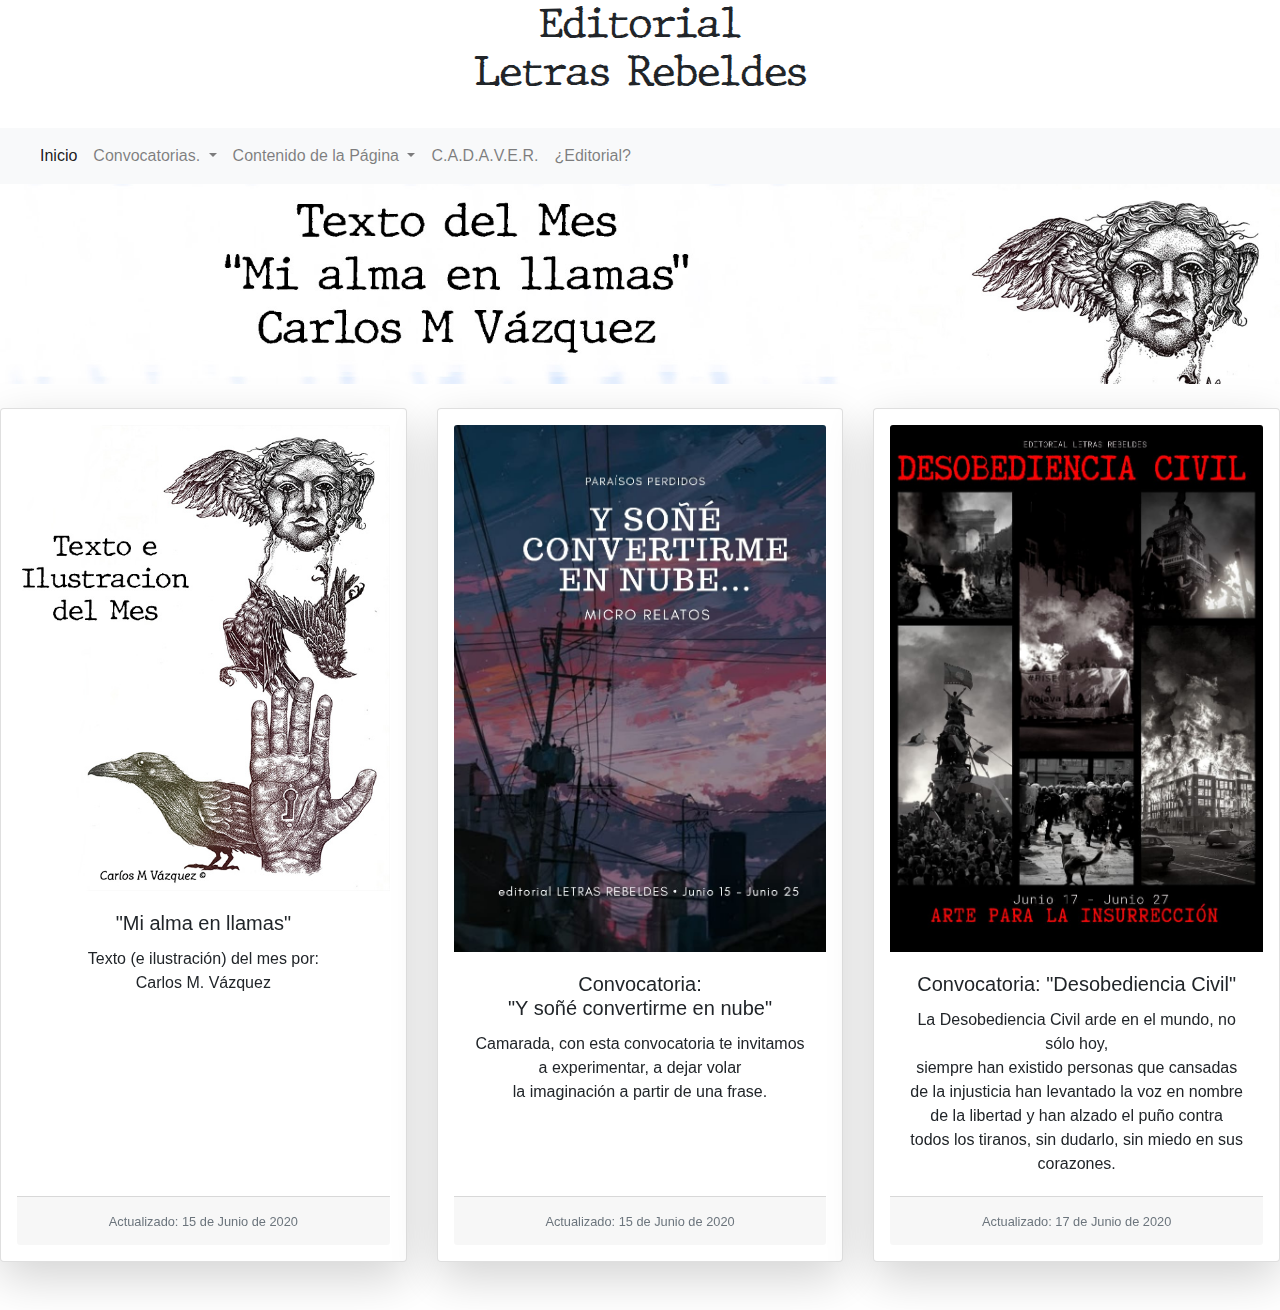
<file: index.html>
<!doctype html>
<html lang="en">
  <head>
    <style>
      @font-face
      {
        font-family: "Type1";
        src: url("Type1.otf");
      }
    </style>
    <link  rel="icon"   href="1.jfif" type="image/png" />
    <!-- Required meta tags -->
    <meta charset="utf-8">
    <meta name="viewport" content="width=device-width, initial-scale=1, shrink-to-fit=no">
    <!-- Bootstrap CSS -->  
    <link rel="stylesheet" type="text/css" href="css/bootstrap.css">
    <title>Editorial Letras Rebeldes</title>
    <script data-ad-client="ca-pub-4195653433941555" async src="https://pagead2.googlesyndication.com/pagead/js/adsbygoogle.js"></script>
  </head>
  <body>
    <H1 style="font-family: Type1; text-align: center;">Editorial<br>Letras Rebeldes</H1>
    <br>
<nav class="navbar navbar-expand-lg navbar-light bg-light">
  <a class="navbar-brand" href="#"></a>
  <button class="navbar-toggler" type="button" data-toggle="collapse" data-target="#navbarSupportedContent" aria-controls="navbarSupportedContent" aria-expanded="false" aria-label="Toggle navigation">
    <span class="navbar-toggler-icon"></span>
  </button>
  <div class="collapse navbar-collapse" id="navbarSupportedContent">
    <ul class="navbar-nav mr-auto">
      <li class="nav-item active">
        <a class="nav-link" href="index.html">Inicio<span class="sr-only">(current)</span></a>
      </li>
      <li class="nav-item dropdown">
        <a class="nav-link dropdown-toggle" href="#" id="navbarDropdown" role="button" data-toggle="dropdown" aria-haspopup="true" aria-expanded="false">
        Convocatorias.
        </a>
        <div class="dropdown-menu" aria-labelledby="navbarDropdown">
          <a class="dropdown-item" href="conv1.html">Convocatoria: "Y soñe convertirme en nube"</a>
          <a class="dropdown-item" href="conv2.html">Convocatoria: "Desobediencia civil"</a>
        </div>
      </li>
      <li class="nav-item dropdown">
        <a class="nav-link dropdown-toggle" href="#" id="navbarDropdown" role="button" data-toggle="dropdown" aria-haspopup="true" aria-expanded="false">
        Contenido de la Página
        </a>
        <div class="dropdown-menu" aria-labelledby="navbarDropdown">
          <a class="dropdown-item" href="poe.html">Poesía</a>
          <a class="dropdown-item" href="gal.html">Galería</a>
          <div class="dropdown-divider"></div>
          <a class="dropdown-item" href="tdls.html">Texto del Mes.</a>
        </div>
      </li>
      <li class="nav-item">
        <a class="nav-link" href="https://www.facebook.com/groups/1683309975283552" tabindex="-1" aria-disabled="true" target="_blank">C.A.D.A.V.E.R.</a>
      </li>
      <li class="nav-item">
        <a class="nav-link" href="edit.html">¿Editorial?</a>
      </li>
    </ul>
  </div>
 </nav> 
<div id="carouselExampleIndicators" class="carousel slide" data-ride="carousel">
  <ol class="carousel-indicators">
    <li data-target="#carouselExampleIndicators" data-slide-to="0" class="active"></li>
    <li data-target="#carouselExampleIndicators" data-slide-to="1"></li>
    <li data-target="#carouselExampleIndicators" data-slide-to="2"></li>
    <li data-target="#carouselExampleIndicators" data-slide-to="3"></li>
  </ol>
  <div class="carousel-inner">  
    <div class="carousel-item active">
      <a href="tdls.html"><img src="tdls.jpg" class="d-block w-100" alt="img/jpg"></a>
    </div>
    <div class="carousel-item">
      <a href="conv.html"><img src="convb.jpg" class="d-block w-100" alt="img/jpg"></a>
    </div>
    <div class="carousel-item">
      <a href="edit.html"><img src="col3.jpg" class="d-block w-100" alt="img/jpg"></a>
    </div>
    <div class="carousel-item">
      <a href="conv2.html"><img src="conB2.jpg" class="d-block w-100" alt="img/jpg"></a>
    </div>
  </div>
  <a class="carousel-control-prev" href="#carouselExampleIndicators" role="button" data-slide="prev">
    <span class="carousel-control-prev-icon" aria-hidden="true"></span>
    <span class="sr-only">Previous</span>
  </a>
  <a class="carousel-control-next" href="#carouselExampleIndicators" role="button" data-slide="next">
    <span class="carousel-control-next-icon" aria-hidden="true"></span>
    <span class="sr-only">Next</span>
  </a>
 </div>
<br>
<div class="card-deck" align=" center">
  <div class="card shadow-lg p-3 mb-5 bg-white rounded">
    <a href="tdls.html"><img src="c1.jpg" class="card-img-top" alt="img/jpg"></a>
    <div class="card-body">
      <h5 class="card-title">"Mi alma en llamas"</h5>
      <p class="card-text">Texto (e ilustración) del mes por: <br>Carlos M. Vázquez<br></p>
    </div>
    <div class="card-footer">
      <small class="text-muted">Actualizado: 15 de Junio de 2020</small>
    </div>
  </div>
  <div class="card shadow-lg p-3 mb-5 bg-white rounded">
    <a href="conv1.html"><img src="conv.jpeg" class="card-img-top img-fluid" alt="Responsive image"></a>
    <div class="card-body">
      <h5 class="card-title">Convocatoria:<br>"Y soñé convertirme en nube"</h5>
      <p class="card-text">Camarada, con esta convocatoria te invitamos a experimentar, a dejar volar <br>
la imaginación a partir de una frase.<br></p>
    </div>
    <div class="card-footer">
      <small class="text-muted">Actualizado: 15 de Junio de 2020</small>
    </div>
  </div>
  <div class="card shadow-lg p-3 mb-5 bg-white rounded">
    <a href="conv2.html">
    <img src="convb2.jpeg" class="card-img-top" alt="img/jpeg">
    </a>
    <div class="card-body">
      <h5 class="card-title">Convocatoria: "Desobediencia Civil"</h5>
      <p class="card-text">La Desobediencia Civil arde en el mundo, no sólo hoy, <br>
siempre han existido personas que cansadas de la injusticia han levantado la voz en nombre <br>
de la libertad y han alzado el puño contra todos los tiranos, sin dudarlo, sin miedo en sus corazones.<br>    </p>
    </div>
    <div class="card-footer">
      <small class="text-muted">Actualizado: 17 de Junio de 2020</small>
    </div>
  </div>
</div>
    <!-- Optional JavaScript -->
    <!-- jQuery first, then Popper.js, then Bootstrap JS -->
    <script src="https://code.jquery.com/jquery-3.5.1.slim.min.js" integrity="sha384-DfXdz2htPH0lsSSs5nCTpuj/zy4C+OGpamoFVy38MVBnE+IbbVYUew+OrCXaRkfj" crossorigin="anonymous"></script>
    <script src="https://cdn.jsdelivr.net/npm/popper.js@1.16.0/dist/umd/popper.min.js" integrity="sha384-Q6E9RHvbIyZFJoft+2mJbHaEWldlvI9IOYy5n3zV9zzTtmI3UksdQRVvoxMfooAo" crossorigin="anonymous"></script>
    <script src="js/bootstrap.js"></script>
  </body>
</html>
</file>
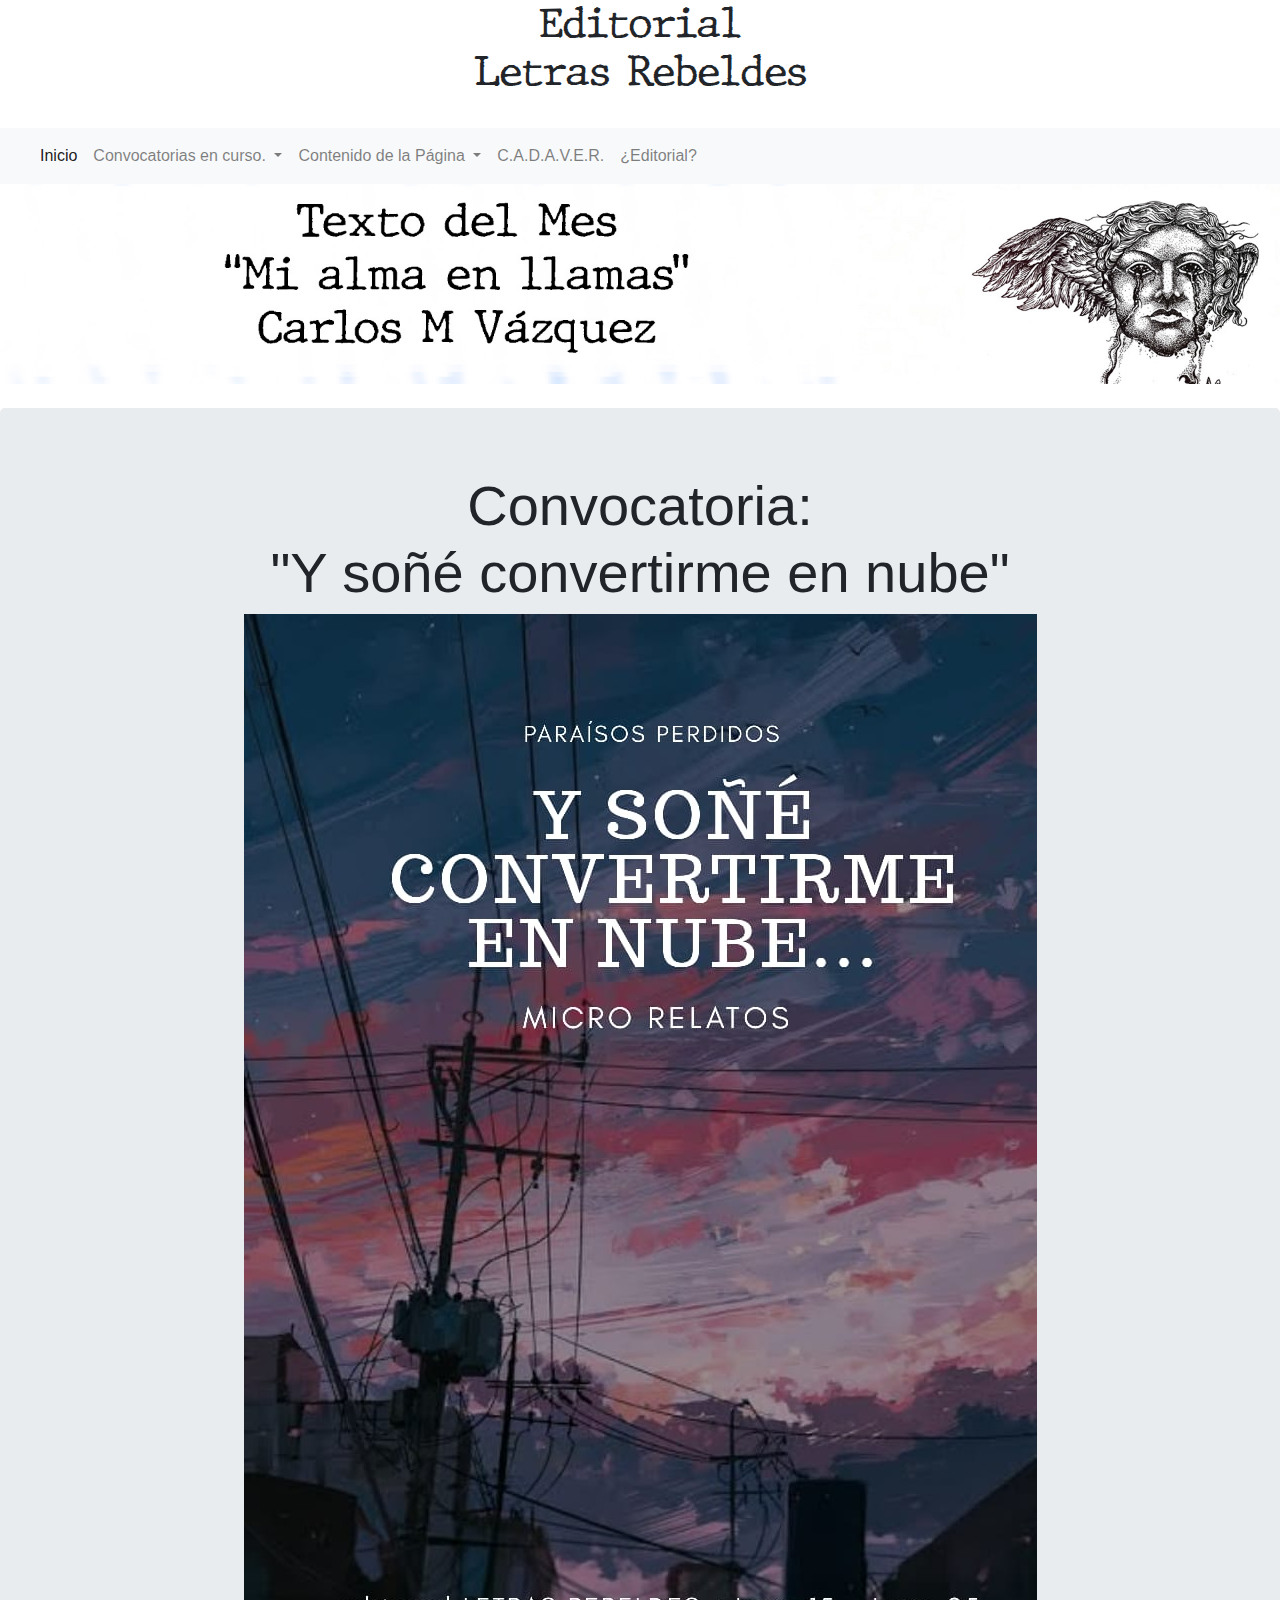
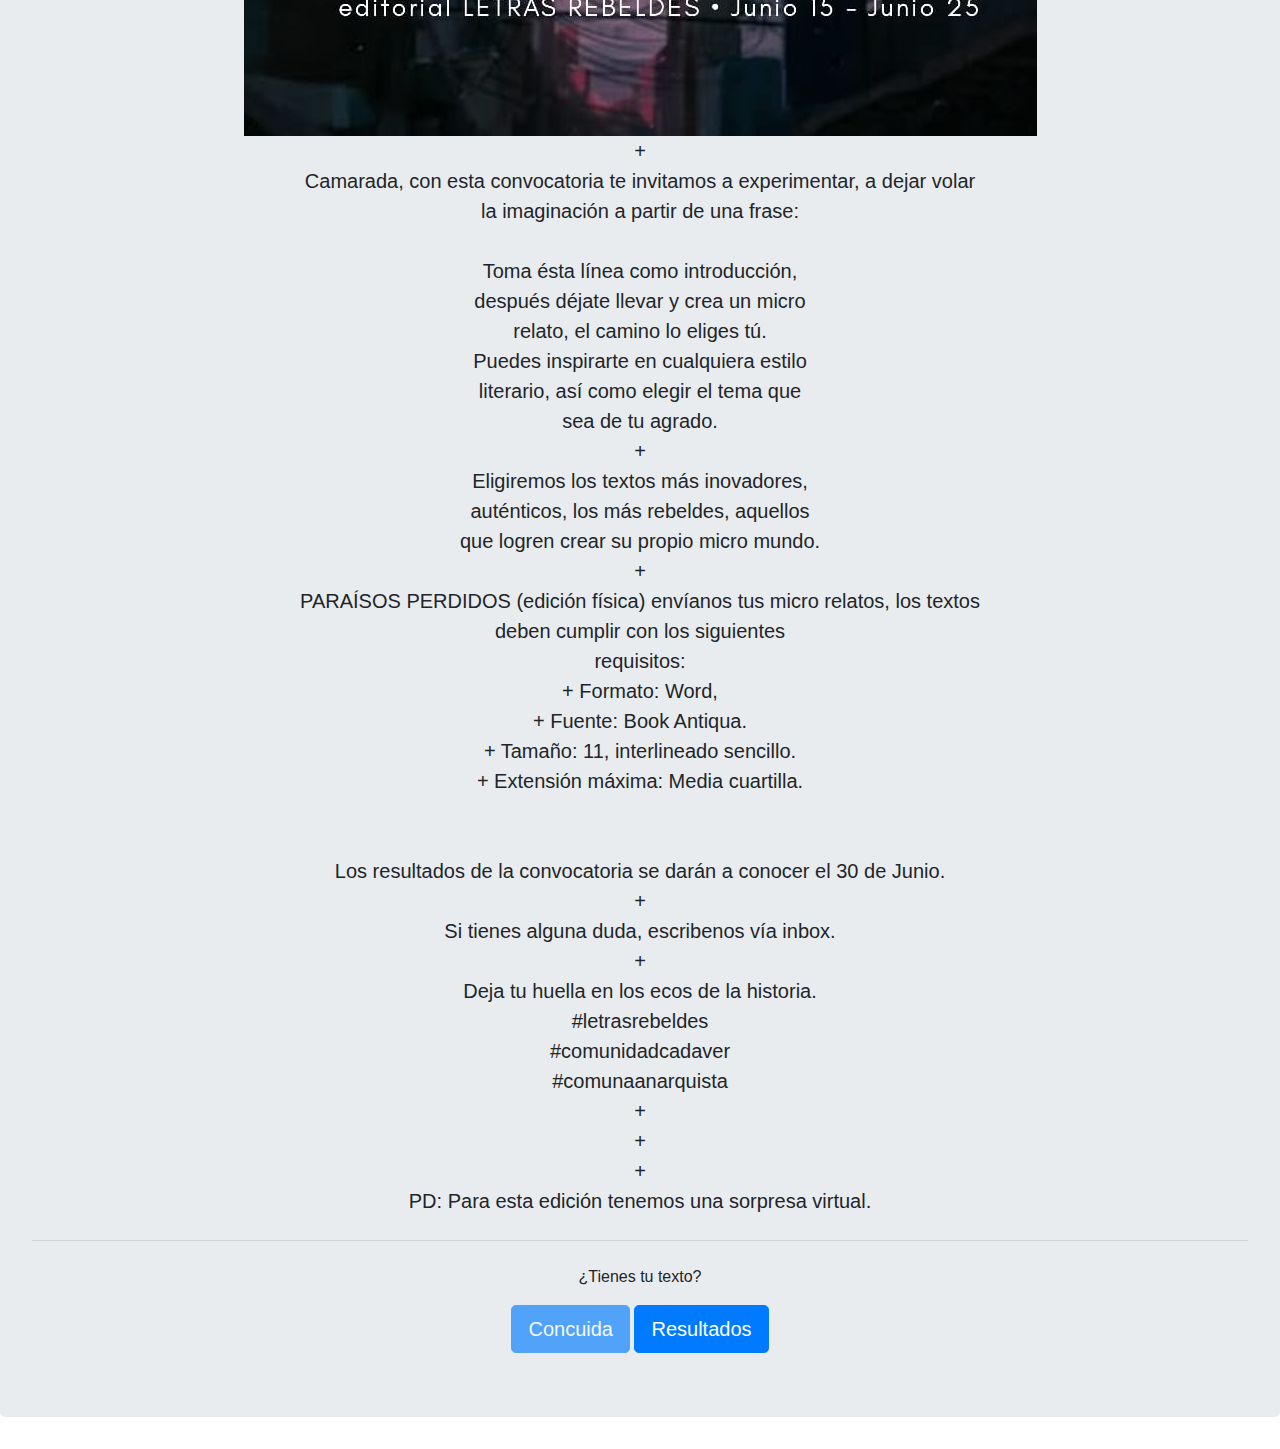
<file: conv1.html>
<!doctype html>
<html lang="en">
  <head>
    <style>
      @font-face
      {
        font-family: "Type1";
        src: url("Type1.otf");
      }
    </style>
    <link  rel="icon"   href="1.jfif" type="image/png" />
    <!-- Required meta tags -->
    <meta charset="utf-8">
    <meta name="viewport" content="width=device-width, initial-scale=1, shrink-to-fit=no">
    <!-- Bootstrap CSS -->
    <link rel="stylesheet" type="text/css" href="css/bootstrap.css">

    <title>Editorial Letras Rebeldes</title>
  </head>
  <body>
    <H1 style="font-family: Type1; text-align: center;">Editorial<br>Letras Rebeldes</H1>
    <br>
<nav class="navbar navbar-expand-lg navbar-light bg-light">
  <a class="navbar-brand" href="#"></a>
  <button class="navbar-toggler" type="button" data-toggle="collapse" data-target="#navbarSupportedContent" aria-controls="navbarSupportedContent" aria-expanded="false" aria-label="Toggle navigation">
    <span class="navbar-toggler-icon"></span>
  </button>
  <div class="collapse navbar-collapse" id="navbarSupportedContent">
    <ul class="navbar-nav mr-auto">
      <li class="nav-item active">
        <a class="nav-link" href="index.html  ">Inicio<span class="sr-only">(current)</span></a>
      </li>
      <li class="nav-item dropdown">
        <a class="nav-link dropdown-toggle" href="#" id="navbarDropdown" role="button" data-toggle="dropdown" aria-haspopup="true" aria-expanded="false">
        Convocatorias en curso.
        </a>
        <div class="dropdown-menu" aria-labelledby="navbarDropdown">
          <a class="dropdown-item" href="conv1.html">Convocatoria: "Y soñe convertirme en nube"</a>
          <a class="dropdown-item" href="conv2.html">Convocatoria: "Desobediencia civil"</a>
        </div>
      </li>
      <li class="nav-item dropdown">
        <a class="nav-link dropdown-toggle" href="#" id="navbarDropdown" role="button" data-toggle="dropdown" aria-haspopup="true" aria-expanded="false">
        Contenido de la Página
        </a>
        <div class="dropdown-menu" aria-labelledby="navbarDropdown">
          <a class="dropdown-item" href="poe.html">Poesía</a>
          <a class="dropdown-item" href="gal.html">Galería</a>
          <div class="dropdown-divider"></div>
          <a class="dropdown-item" href="tdls.html">Texto del Mes.</a>
        </div>
      </li>
      <li class="nav-item">
        <a class="nav-link" href="https://www.facebook.com/groups/1683309975283552" tabindex="-1" aria-disabled="true" target="_blank">C.A.D.A.V.E.R.</a>
      </li>
      <li class="nav-item">
        <a class="nav-link" href="edit.html">¿Editorial?</a>
      </li>
    </ul>
  </div>
 </nav> 

<div id="carouselExampleIndicators" class="carousel slide" data-ride="carousel">
  <ol class="carousel-indicators">
    <li data-target="#carouselExampleIndicators" data-slide-to="0" class="active"></li>
    <li data-target="#carouselExampleIndicators" data-slide-to="1"></li>
    <li data-target="#carouselExampleIndicators" data-slide-to="2"></li>
    <li data-target="#carouselExampleIndicators" data-slide-to="3"></li>
  </ol>
  <div class="carousel-inner">  
    <div class="carousel-item active">
      <a href="tdls.html"><img src="tdls.jpg" class="d-block w-100" alt="img/jpg"></a>
    </div>
    <div class="carousel-item">
      <a href="conv.html"><img src="convb.jpg" class="d-block w-100" alt="img/jpg"></a>
    </div>
    <div class="carousel-item">
      <a href="edit.html"><img src="col3.jpg" class="d-block w-100" alt="img/jpg"></a>
    </div>
    <div class="carousel-item">
      <a href="conv2.html"><img src="conB2.jpg" class="d-block w-100" alt="img/jpg"></a>
    </div>
  </div>
  <a class="carousel-control-prev" href="#carouselExampleIndicators" role="button" data-slide="prev">
    <span class="carousel-control-prev-icon" aria-hidden="true"></span>
    <span class="sr-only">Previous</span>
  </a>
  <a class="carousel-control-next" href="#carouselExampleIndicators" role="button" data-slide="next">
    <span class="carousel-control-next-icon" aria-hidden="true"></span>
    <span class="sr-only">Next</span>
  </a>
 </div>
<br>
<div class="jumbotron">
  <h1 class="display-4" align="center">Convocatoria:<br>"Y soñé convertirme en nube"</h1>
  <div align="center">
  <img src="conv.jpeg" class="img-fluid" alt="Responsive image">
</div>
  <p class="lead" align="center">
+<br>
Camarada, con esta convocatoria te invitamos a experimentar, a dejar volar <br>
la imaginación a partir de una frase:<br>

<br>

Toma ésta línea como introducción, <br>
después déjate llevar y crea un micro<br>
relato, el camino lo eliges tú.<br>
Puedes inspirarte en cualquiera estilo<br>
literario, así como elegir el tema que<br>
sea de tu agrado.<br>
+<br>
Eligiremos los textos más inovadores,<br>
auténticos, los más rebeldes, aquellos <br>
que logren crear su propio micro mundo.<br>
+<br>
PARAÍSOS PERDIDOS (edición física) envíanos tus micro relatos, los textos <br>
deben cumplir con los siguientes <br>
requisitos:<br>

+ Formato: Word, <br>
+ Fuente: Book Antiqua.<br>
+ Tamaño: 11, interlineado sencillo.<br>
+ Extensión máxima: Media cuartilla.<br>
<br>
<br>
Los resultados de la convocatoria se darán a conocer el 30 de Junio.<br>
+<br>
Si tienes alguna duda, escribenos vía inbox.<br>
+<br>
Deja tu huella en los ecos de la historia.<br>
#letrasrebeldes <br>
#comunidadcadaver<br>
#comunaanarquista<br>
+<br>
+<br>
+<br>
PD: Para esta edición tenemos una sorpresa virtual.</p>
  <hr class="my-4">
  <p align="center">¿Tienes tu texto?</p>
  <div align="center">
  <button type="button" class="btn btn-lg btn-primary" disabled>Concuida</button>
  <a href="https://www.facebook.com/permalink.php?story_fbid=993886227710680&id=623593248073315" target="_blank">
  <button type="button" class="btn btn-lg btn-primary">Resultados</button>
</a>
</div>
</div>
    <!-- Optional JavaScript -->
    <!-- jQuery first, then Popper.js, then Bootstrap JS -->
    <script src="https://code.jquery.com/jquery-3.5.1.slim.min.js" integrity="sha384-DfXdz2htPH0lsSSs5nCTpuj/zy4C+OGpamoFVy38MVBnE+IbbVYUew+OrCXaRkfj" crossorigin="anonymous"></script>
    <script src="https://cdn.jsdelivr.net/npm/popper.js@1.16.0/dist/umd/popper.min.js" integrity="sha384-Q6E9RHvbIyZFJoft+2mJbHaEWldlvI9IOYy5n3zV9zzTtmI3UksdQRVvoxMfooAo" crossorigin="anonymous"></script>
    <script src="js/bootstrap.js"></script>
  </body>
</html>
</file>
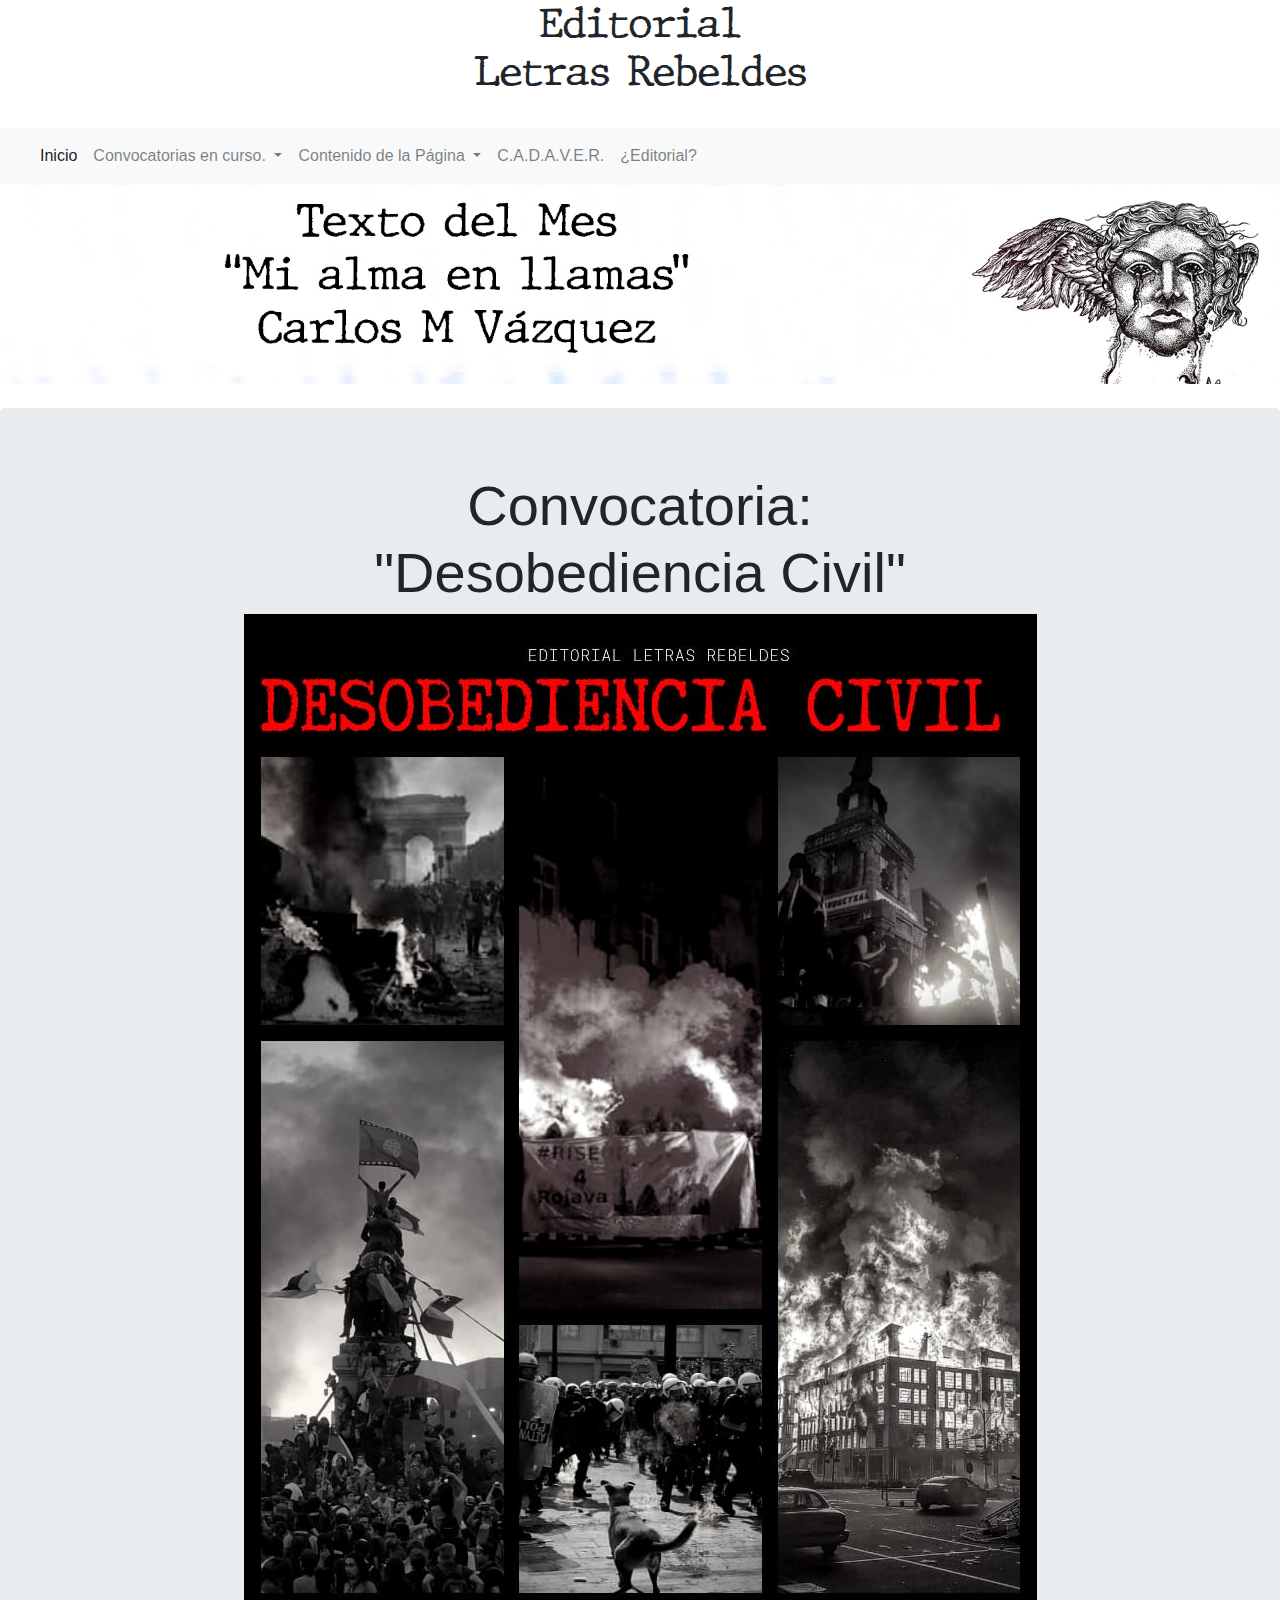
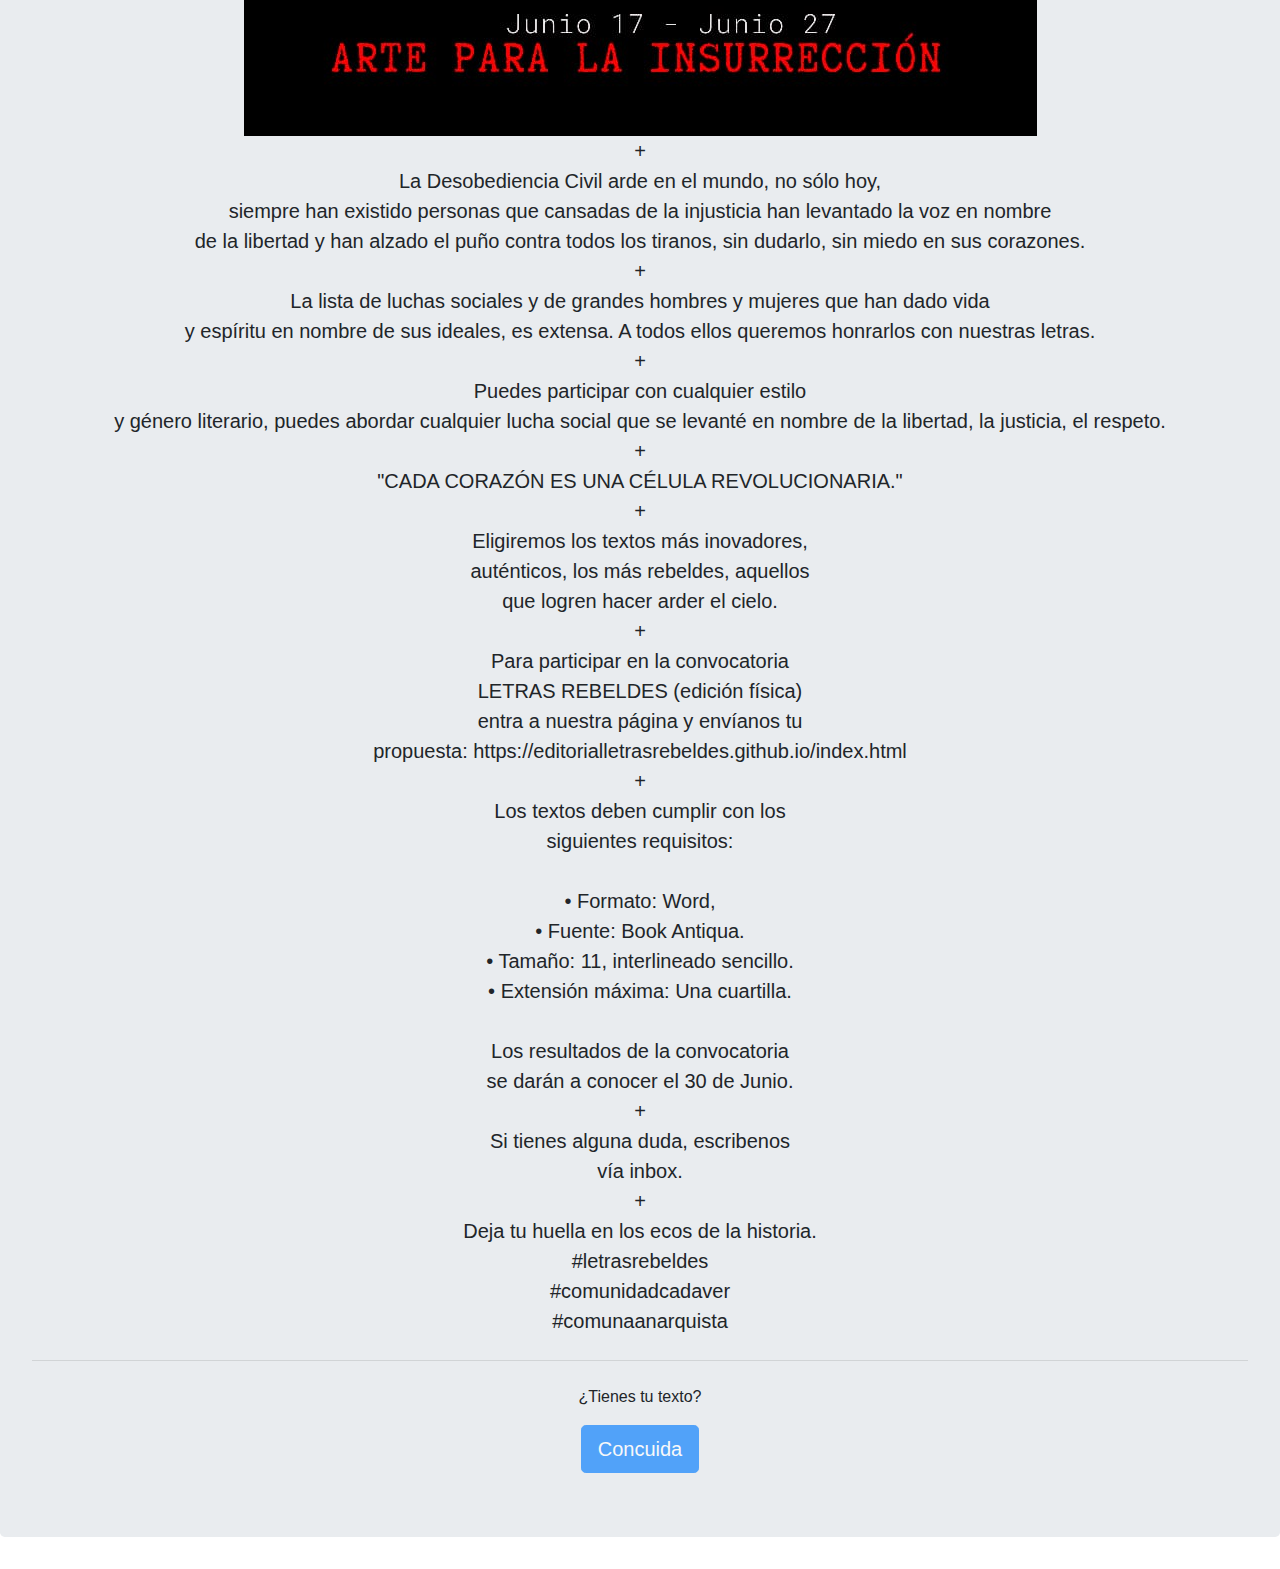
<file: conv2.html>
<!doctype html>
<html lang="en">
  <head>
    <style>
      @font-face
      {
        font-family: "Type1";
        src: url("Type1.otf");
      }
    </style>
    <link  rel="icon"   href="1.jfif" type="image/png" />
    <!-- Required meta tags -->
    <meta charset="utf-8">
    <meta name="viewport" content="width=device-width, initial-scale=1, shrink-to-fit=no">
    <!-- Bootstrap CSS -->
    <link rel="stylesheet" type="text/css" href="css/bootstrap.css">

    <title>Editorial Letras Rebeldes</title>
  </head>
  <body>
    <H1 style="font-family: Type1; text-align: center;">Editorial<br>Letras Rebeldes</H1>
    <br>
<nav class="navbar navbar-expand-lg navbar-light bg-light">
  <a class="navbar-brand" href="#"></a>
  <button class="navbar-toggler" type="button" data-toggle="collapse" data-target="#navbarSupportedContent" aria-controls="navbarSupportedContent" aria-expanded="false" aria-label="Toggle navigation">
    <span class="navbar-toggler-icon"></span>
  </button>
  <div class="collapse navbar-collapse" id="navbarSupportedContent">
    <ul class="navbar-nav mr-auto">
      <li class="nav-item active">
        <a class="nav-link" href="index.html  ">Inicio<span class="sr-only">(current)</span></a>
      </li>
      <li class="nav-item dropdown">
        <a class="nav-link dropdown-toggle" href="#" id="navbarDropdown" role="button" data-toggle="dropdown" aria-haspopup="true" aria-expanded="false">
        Convocatorias en curso.
        </a>
        <div class="dropdown-menu" aria-labelledby="navbarDropdown">
          <a class="dropdown-item" href="conv1.html">Convocatoria: "Y soñe convertirme en nube"</a>
          <a class="dropdown-item" href="conv2.html">Convocatoria: "Desobediencia civil"</a>
        </div>
      </li>
      <li class="nav-item dropdown">
        <a class="nav-link dropdown-toggle" href="#" id="navbarDropdown" role="button" data-toggle="dropdown" aria-haspopup="true" aria-expanded="false">
        Contenido de la Página
        </a>
        <div class="dropdown-menu" aria-labelledby="navbarDropdown">
          <a class="dropdown-item" href="poe.html">Poesía</a>
          <a class="dropdown-item" href="gal.html">Galería</a>
          <div class="dropdown-divider"></div>
          <a class="dropdown-item" href="tdls.html">Texto del Mes.</a>
        </div>
      </li>
      <li class="nav-item">
        <a class="nav-link" href="https://www.facebook.com/groups/1683309975283552" tabindex="-1" aria-disabled="true" target="_blank">C.A.D.A.V.E.R.</a>
      </li>
      <li class="nav-item">
        <a class="nav-link" href="edit.html">¿Editorial?</a>
      </li>
    </ul>
  </div>
 </nav> 

<div id="carouselExampleIndicators" class="carousel slide" data-ride="carousel">
  <ol class="carousel-indicators">
    <li data-target="#carouselExampleIndicators" data-slide-to="0" class="active"></li>
    <li data-target="#carouselExampleIndicators" data-slide-to="1"></li>
    <li data-target="#carouselExampleIndicators" data-slide-to="2"></li>
    <li data-target="#carouselExampleIndicators" data-slide-to="3"></li>
  </ol>
  <div class="carousel-inner">  
    <div class="carousel-item active">
      <a href="tdls.html"><img src="tdls.jpg" class="d-block w-100" alt="img/jpg"></a>
    </div>
    <div class="carousel-item">
      <a href="conv.html"><img src="convb.jpg" class="d-block w-100" alt="img/jpg"></a>
    </div>
    <div class="carousel-item">
      <a href="edit.html"><img src="col3.jpg" class="d-block w-100" alt="img/jpg"></a>
    </div>
    <div class="carousel-item">
      <a href="conv2.html"><img src="conB2.jpg" class="d-block w-100" alt="img/jpg"></a>
    </div>
  </div>
  <a class="carousel-control-prev" href="#carouselExampleIndicators" role="button" data-slide="prev">
    <span class="carousel-control-prev-icon" aria-hidden="true"></span>
    <span class="sr-only">Previous</span>
  </a>
  <a class="carousel-control-next" href="#carouselExampleIndicators" role="button" data-slide="next">
    <span class="carousel-control-next-icon" aria-hidden="true"></span>
    <span class="sr-only">Next</span>
  </a>
 </div>
<br>
<div class="jumbotron">
  <h1 class="display-4" align="center">Convocatoria:<br>"Desobediencia Civil"</h1>
  <div align="center">
  <img src="convb2.jpeg" class="img-fluid" alt="Responsive image">
</div>
  <p class="lead" align="center">
+<br>
La Desobediencia Civil arde en el mundo, no sólo hoy, <br>
siempre han existido personas que cansadas de la injusticia han levantado la voz en nombre <br>
de la libertad y han alzado el puño contra todos los tiranos, sin dudarlo, sin miedo en sus corazones.<br>
+<br>
La lista de luchas sociales y de grandes hombres y mujeres que han dado vida <br>
y espíritu en nombre de sus ideales, es extensa. A todos ellos queremos honrarlos con nuestras letras.<br>
+<br>
Puedes participar con cualquier estilo <br>
y género literario, puedes abordar cualquier lucha social que se levanté en nombre de la libertad, la justicia, el respeto.<br>
+<br>
"CADA CORAZÓN ES UNA CÉLULA REVOLUCIONARIA."<br>
+<br>
Eligiremos los textos más inovadores,<br>
auténticos, los más rebeldes, aquellos <br>
que logren hacer arder el cielo.<br>
+<br>
Para participar en la convocatoria <br>
LETRAS REBELDES (edición física) <br>
entra a nuestra página y envíanos tu <br>
propuesta: https://editorialletrasrebeldes.github.io/index.html<br>
+<br>
Los textos deben cumplir con los <br>
siguientes requisitos:<br>
<br>
• Formato: Word, <br>
• Fuente: Book Antiqua.<br>
• Tamaño: 11, interlineado sencillo.<br>
• Extensión máxima: Una cuartilla.<br>
<br>
Los resultados de la convocatoria <br>
se darán a conocer el 30 de Junio.<br>
+<br>
Si tienes alguna duda, escribenos <br>
vía inbox.<br>
+<br>
Deja tu huella en los ecos de la historia.<br>
#letrasrebeldes <br>
#comunidadcadaver<br>
#comunaanarquista<br>
</p>
  <hr class="my-4">
  <p align="center">¿Tienes tu texto?</p>
  <div align="center">
  <button type="button" class="btn btn-lg btn-primary" disabled>Concuida</button>
</div>
</div>
    <!-- Optional JavaScript -->
    <!-- jQuery first, then Popper.js, then Bootstrap JS -->
    <script src="https://code.jquery.com/jquery-3.5.1.slim.min.js" integrity="sha384-DfXdz2htPH0lsSSs5nCTpuj/zy4C+OGpamoFVy38MVBnE+IbbVYUew+OrCXaRkfj" crossorigin="anonymous"></script>
    <script src="https://cdn.jsdelivr.net/npm/popper.js@1.16.0/dist/umd/popper.min.js" integrity="sha384-Q6E9RHvbIyZFJoft+2mJbHaEWldlvI9IOYy5n3zV9zzTtmI3UksdQRVvoxMfooAo" crossorigin="anonymous"></script>
    <script src="js/bootstrap.js"></script>
  </body>
</html>
</file>
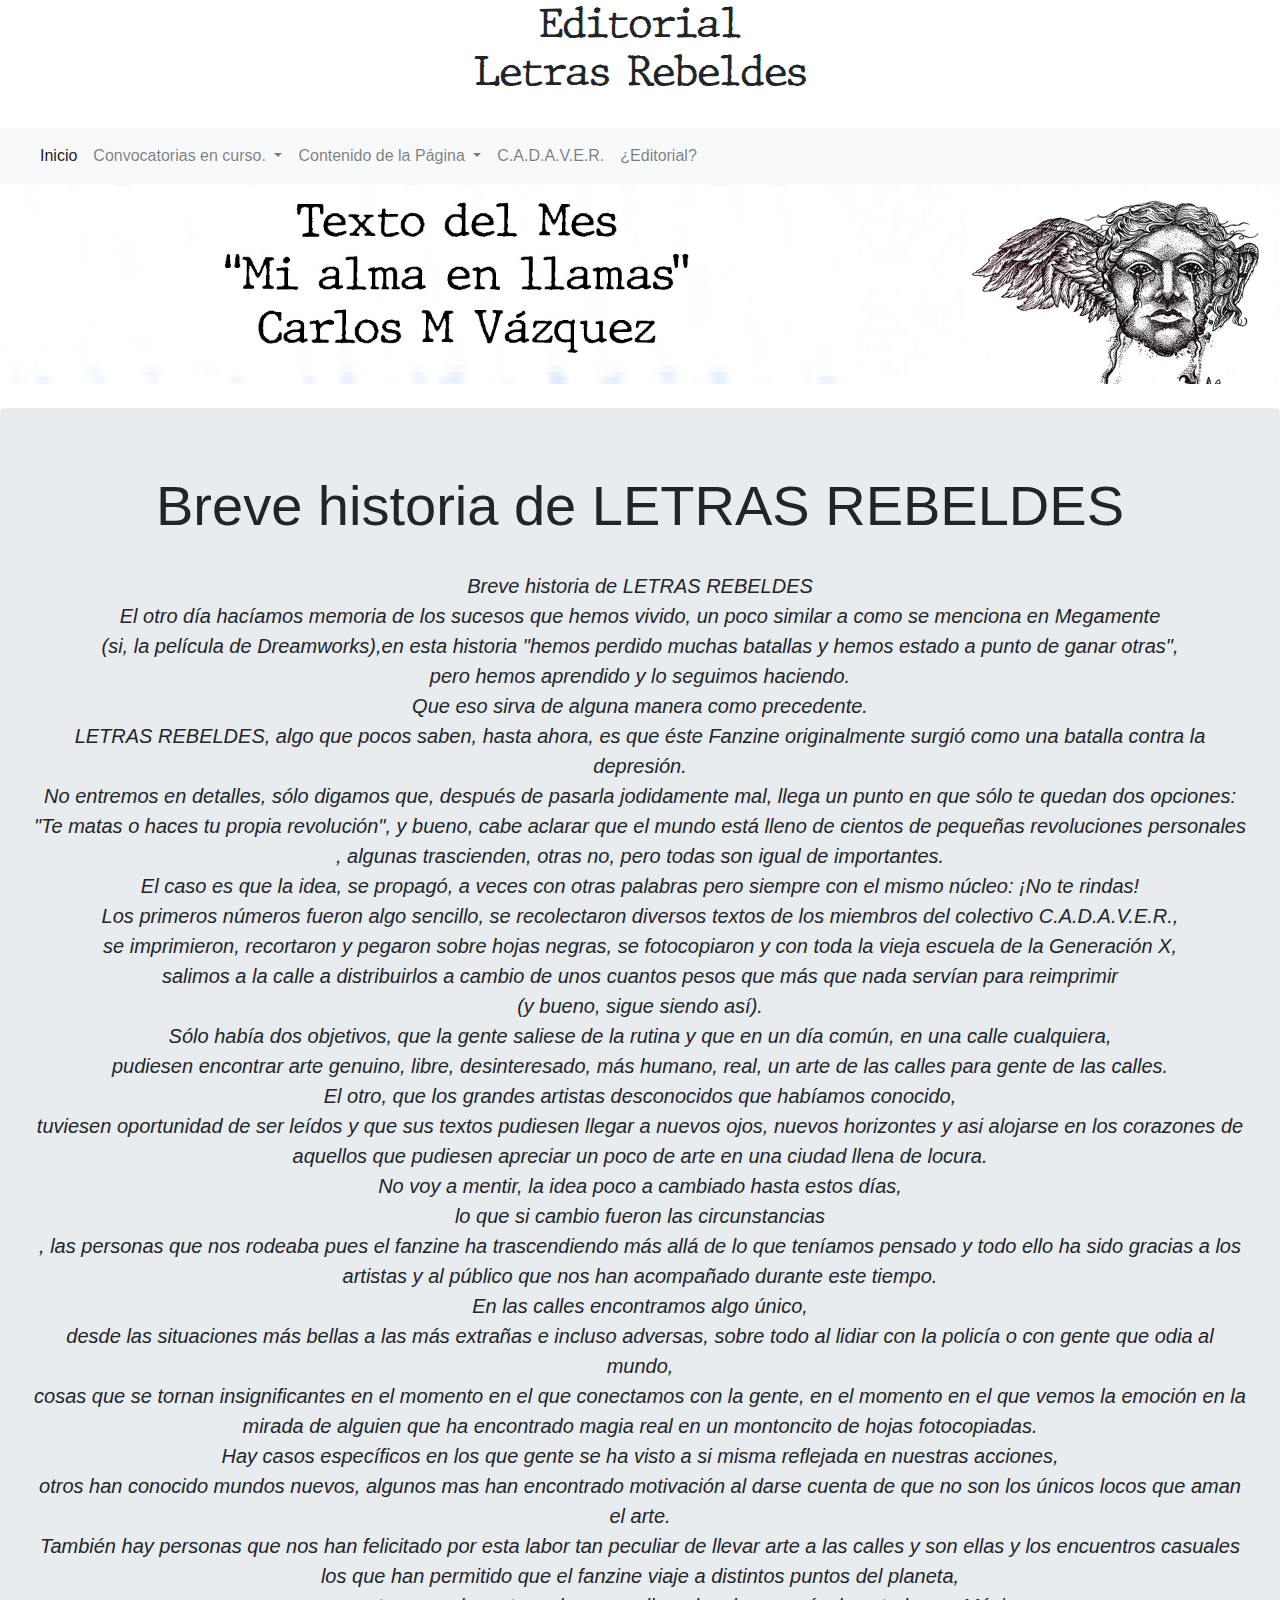
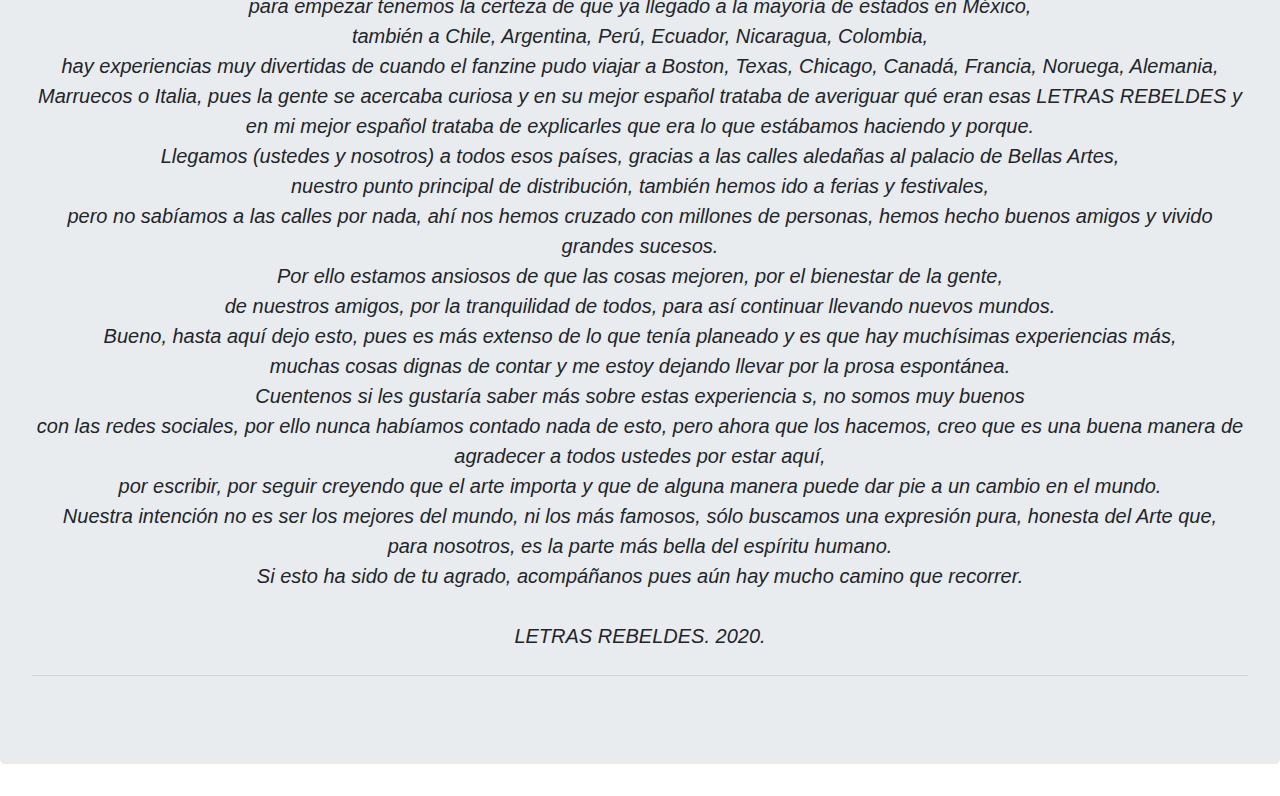
<file: edit.html>
<!doctype html>
<html lang="en">
  <head>
    <style>
      @font-face
      {
        font-family: "Type1";
        src: url("Type1.otf");
      }
    </style>
    <link  rel="icon"   href="1.jfif" type="image/png" />
    <!-- Required meta tags -->
    <meta charset="utf-8">
    <meta name="viewport" content="width=device-width, initial-scale=1, shrink-to-fit=no">
    <!-- Bootstrap CSS -->
    <link rel="stylesheet" type="text/css" href="css/bootstrap.css">

    <title>Editorial Letras Rebeldes</title>
  </head>
  <body>
    <H1 style="font-family: Type1; text-align: center;">Editorial<br>Letras Rebeldes</H1>
    <br>
<nav class="navbar navbar-expand-lg navbar-light bg-light">
  <a class="navbar-brand" href="#"></a>
  <button class="navbar-toggler" type="button" data-toggle="collapse" data-target="#navbarSupportedContent" aria-controls="navbarSupportedContent" aria-expanded="false" aria-label="Toggle navigation">
    <span class="navbar-toggler-icon"></span>
  </button>
  <div class="collapse navbar-collapse" id="navbarSupportedContent">
    <ul class="navbar-nav mr-auto">
      <li class="nav-item active">
        <a class="nav-link" href="index.html  ">Inicio<span class="sr-only">(current)</span></a>
      </li>
      <li class="nav-item dropdown">
        <a class="nav-link dropdown-toggle" href="#" id="navbarDropdown" role="button" data-toggle="dropdown" aria-haspopup="true" aria-expanded="false">
        Convocatorias en curso.
        </a>
        <div class="dropdown-menu" aria-labelledby="navbarDropdown">
          <a class="dropdown-item" href="conv1.html">Convocatoria: "Y soñe convertirme en nube"</a>
          <a class="dropdown-item" href="conv2.html">Convocatoria: "Desobediencia civil"</a>
        </div>
      </li>
      <li class="nav-item dropdown">
        <a class="nav-link dropdown-toggle" href="#" id="navbarDropdown" role="button" data-toggle="dropdown" aria-haspopup="true" aria-expanded="false">
        Contenido de la Página
        </a>
        <div class="dropdown-menu" aria-labelledby="navbarDropdown">
          <a class="dropdown-item" href="poe.html">Poesía</a>
          <a class="dropdown-item" href="gal.html">Galería</a>
          <div class="dropdown-divider"></div>
          <a class="dropdown-item" href="tdls.html">Texto del Mes.</a>
        </div>
      </li>
      <li class="nav-item">
        <a class="nav-link" href="https://www.facebook.com/groups/1683309975283552" tabindex="-1" aria-disabled="true" target="_blank">C.A.D.A.V.E.R.</a>
      </li>
      <li class="nav-item">
        <a class="nav-link" href="edit.html">¿Editorial?</a>
      </li>
    </ul>
  </div>
 </nav> 

<div id="carouselExampleIndicators" class="carousel slide" data-ride="carousel">
  <ol class="carousel-indicators">
    <li data-target="#carouselExampleIndicators" data-slide-to="0" class="active"></li>
    <li data-target="#carouselExampleIndicators" data-slide-to="1"></li>
    <li data-target="#carouselExampleIndicators" data-slide-to="2"></li>
    <li data-target="#carouselExampleIndicators" data-slide-to="3"></li>
  </ol>
  <div class="carousel-inner">  
    <div class="carousel-item active">
      <a href="tdls.html"><img src="tdls.jpg" class="d-block w-100" alt="img/jpg"></a>
    </div>
    <div class="carousel-item">
      <a href="conv.html"><img src="convb.jpg" class="d-block w-100" alt="img/jpg"></a>
    </div>
    <div class="carousel-item">
      <a href="edit.html"><img src="col3.jpg" class="d-block w-100" alt="img/jpg"></a>
    </div>
    <div class="carousel-item">
      <a href="conv2.html"><img src="conB2.jpg" class="d-block w-100" alt="img/jpg"></a>
    </div>
  </div>
  <a class="carousel-control-prev" href="#carouselExampleIndicators" role="button" data-slide="prev">
    <span class="carousel-control-prev-icon" aria-hidden="true"></span>
    <span class="sr-only">Previous</span>
  </a>
  <a class="carousel-control-next" href="#carouselExampleIndicators" role="button" data-slide="next">
    <span class="carousel-control-next-icon" aria-hidden="true"></span>
    <span class="sr-only">Next</span>
  </a>
 </div>
<br>
<div class="jumbotron">
  <h1 class="display-4" align="center">Breve historia de LETRAS REBELDES</h1><br>
 
  <p class="lead" align="center"><b><em>Breve historia de LETRAS REBELDES<br>
El otro día hacíamos memoria de los sucesos que hemos vivido, un poco similar a como se menciona en Megamente <br>(si, la película de Dreamworks),en esta historia "hemos perdido muchas batallas y hemos estado a punto de ganar otras",<br> pero hemos aprendido y lo seguimos haciendo.<br>Que eso sirva de alguna manera como precedente.<br>
LETRAS REBELDES, algo que pocos saben, hasta ahora, es que éste Fanzine originalmente surgió como una batalla contra la depresión.<br> No entremos en detalles, sólo digamos que, después de pasarla jodidamente mal, llega un punto en que sólo te quedan dos opciones: <br>
"Te matas o haces tu propia revolución", y bueno, cabe aclarar que el mundo está lleno de cientos de pequeñas revoluciones personales<br>, algunas trascienden, otras no, pero todas son igual de importantes.<br> El caso es que la idea, se propagó, a veces con otras palabras pero siempre con el mismo núcleo: ¡No te rindas!<br>
Los primeros números fueron algo sencillo, se recolectaron diversos textos de los miembros del colectivo C.A.D.A.V.E.R.,<br> se imprimieron, recortaron y pegaron sobre hojas negras, se fotocopiaron y con toda la vieja escuela de la Generación X,<br> salimos a la calle a distribuirlos a cambio de unos cuantos pesos que más que nada servían para reimprimir<br> (y bueno, sigue siendo así).<br>
Sólo había dos objetivos, que la gente saliese de la rutina y que en un día común, en una calle cualquiera,<br> pudiesen encontrar arte genuino, libre, desinteresado, más humano, real, un arte de las calles para gente de las calles.<br>
El otro, que los grandes artistas desconocidos que habíamos conocido,<br> tuviesen oportunidad de ser leídos y que sus textos pudiesen llegar a nuevos ojos, nuevos horizontes y asi alojarse en los corazones de aquellos que pudiesen apreciar un poco de arte en una ciudad llena de locura.<br>
No voy a mentir, la idea poco a cambiado hasta estos días,<br> lo que si cambio fueron las circunstancias<br>, las personas que nos rodeaba pues el fanzine ha trascendiendo más allá de lo que teníamos pensado y todo ello ha sido gracias a los artistas y al público que nos han acompañado durante este tiempo.<br>
En las calles encontramos algo único,<br> desde las situaciones más bellas a las más extrañas e incluso adversas, sobre todo al lidiar con la policía o con gente que odia al mundo,<br> cosas que se tornan insignificantes en el momento en el que conectamos con la gente, en el momento en el que vemos la emoción en la mirada de alguien que ha encontrado magia real en un montoncito de hojas fotocopiadas.<br> Hay casos específicos en los que gente se ha visto a si misma reflejada en nuestras acciones,<br> otros han conocido mundos nuevos, algunos mas han encontrado motivación al darse cuenta de que no son los únicos locos que aman el arte.<br>
También hay personas que nos han felicitado por esta labor tan peculiar de llevar arte a las calles y son ellas y los encuentros casuales<br> los que han permitido que el fanzine viaje a distintos puntos del planeta,<br> para empezar tenemos la certeza de que ya llegado a la mayoría de estados en México,<br> también a Chile, Argentina, Perú, Ecuador, Nicaragua, Colombia,<br> hay experiencias muy divertidas de cuando el fanzine pudo viajar a Boston, Texas, Chicago, Canadá, Francia, Noruega, Alemania, Marruecos o Italia, pues la gente se acercaba curiosa y en su mejor español trataba de averiguar qué eran esas LETRAS REBELDES y en mi mejor español trataba de explicarles que era lo que estábamos haciendo y porque.<br>
Llegamos (ustedes y nosotros) a todos esos países, gracias a las calles aledañas al palacio de Bellas Artes,<br> nuestro punto principal de distribución, también hemos ido a ferias y festivales,<br> pero no sabíamos a las calles por nada, ahí nos hemos cruzado con millones de personas, hemos hecho buenos amigos y vivido grandes sucesos.<br>
Por ello estamos ansiosos de que las cosas mejoren, por el bienestar de la gente,<br> de nuestros amigos, por la tranquilidad de todos, para así continuar llevando nuevos mundos.<br>
Bueno, hasta aquí dejo esto, pues es más extenso de lo que tenía planeado y es que hay muchísimas experiencias más,<br> muchas cosas dignas de contar y me estoy dejando llevar por la prosa espontánea.<br>
Cuentenos si les gustaría saber más sobre estas experiencia s, no somos muy buenos <br>
con las redes sociales, por ello nunca habíamos contado nada de esto, pero ahora que los hacemos, creo que es una buena manera de agradecer a todos ustedes por estar aquí,<br> por escribir, por seguir creyendo que el arte importa y que de alguna manera puede dar pie a un cambio en el mundo.<br>
Nuestra intención no es ser los mejores del mundo, ni los más famosos, sólo buscamos una expresión pura, honesta del Arte que, <br>
para nosotros, es la parte más bella del espíritu humano.<br>
Si esto ha sido de tu agrado, acompáñanos pues aún hay mucho camino que recorrer.<br><br>
LETRAS REBELDES. 2020.</p></em></b>
  <hr class="my-4">
  
    <!-- Optional JavaScript -->
    <!-- jQuery first, then Popper.js, then Bootstrap JS -->
    <script src="https://code.jquery.com/jquery-3.5.1.slim.min.js" integrity="sha384-DfXdz2htPH0lsSSs5nCTpuj/zy4C+OGpamoFVy38MVBnE+IbbVYUew+OrCXaRkfj" crossorigin="anonymous"></script>
    <script src="https://cdn.jsdelivr.net/npm/popper.js@1.16.0/dist/umd/popper.min.js" integrity="sha384-Q6E9RHvbIyZFJoft+2mJbHaEWldlvI9IOYy5n3zV9zzTtmI3UksdQRVvoxMfooAo" crossorigin="anonymous"></script>
    <script src="js/bootstrap.js"></script>
  </body>
</html>
</file>
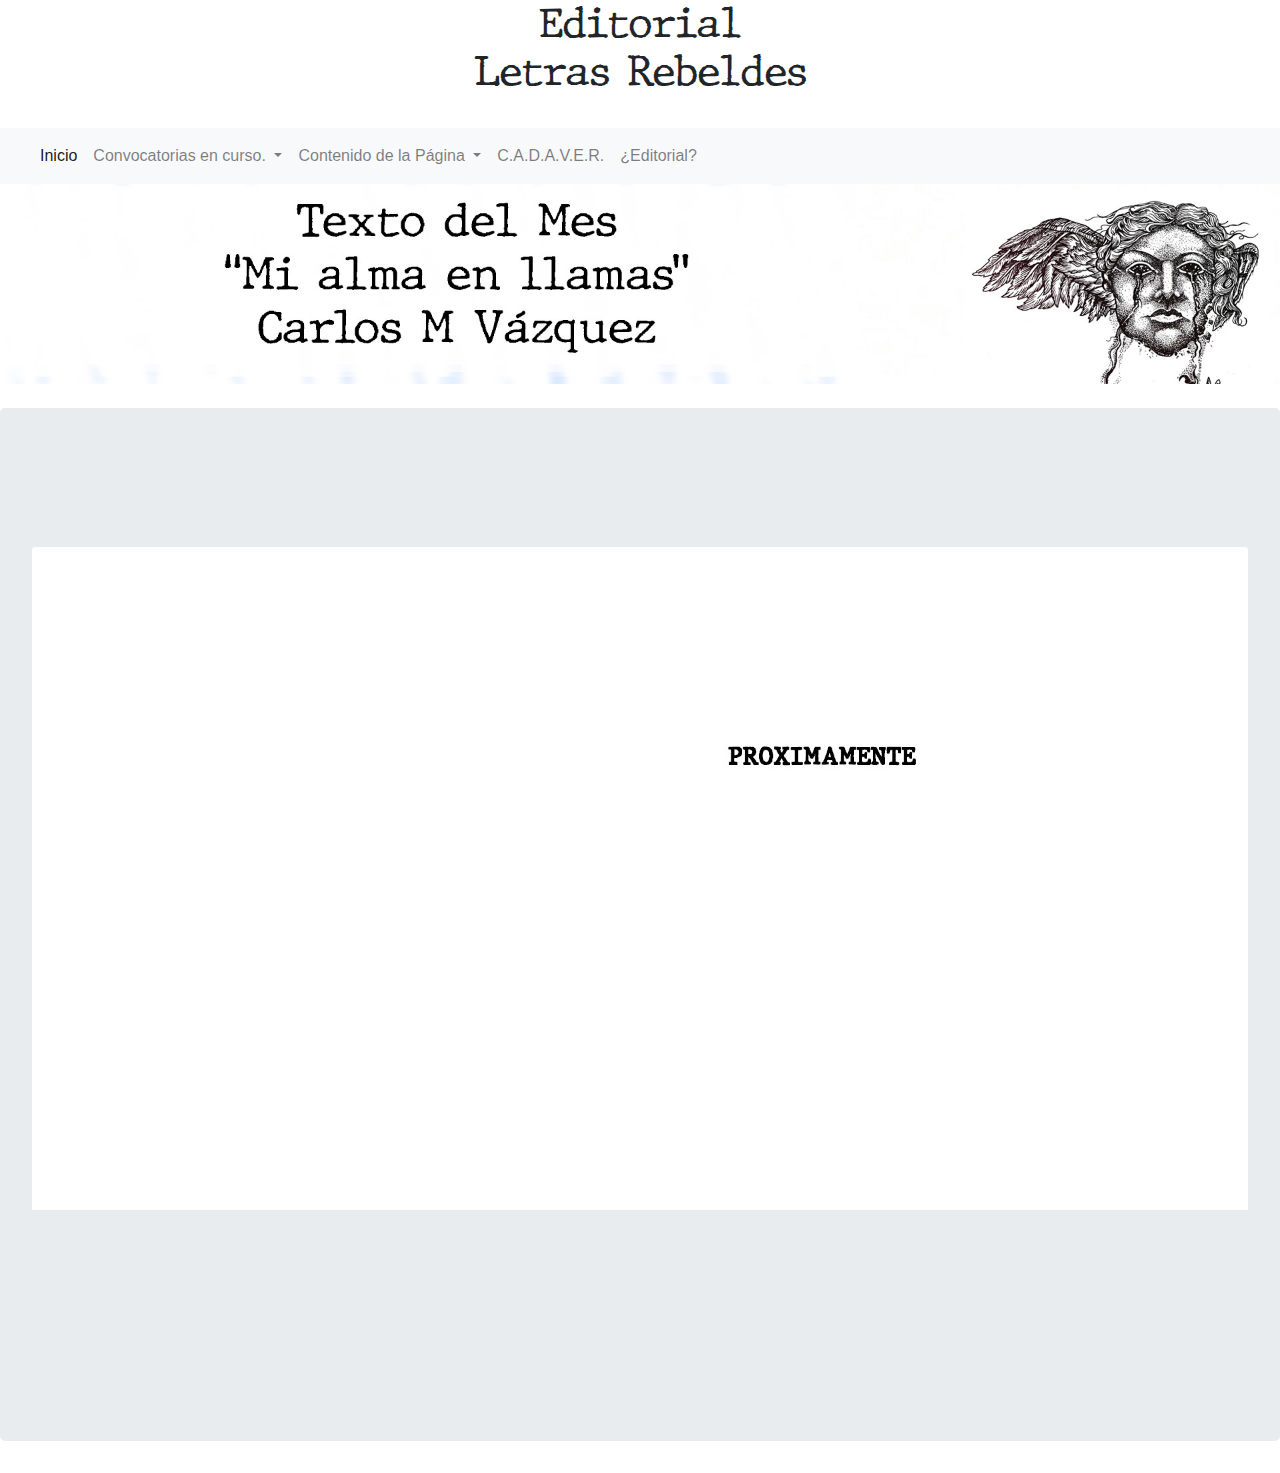
<file: gal.html>
<!doctype html>
<html lang="en">
  <head>
    <style>
      @font-face
      {
        font-family: "Type1";
        src: url("Type1.otf");
      }
    </style>
    <link  rel="icon"   href="1.jfif" type="image/png" />
    <!-- Required meta tags -->
    <meta charset="utf-8">
    <meta name="viewport" content="width=device-width, initial-scale=1, shrink-to-fit=no">
    <!-- Bootstrap CSS -->
    <link rel="stylesheet" type="text/css" href="css/bootstrap.css">

    <title>Editorial Letras Rebeldes</title>
  </head>
  <body>
    <H1 style="font-family: Type1; text-align: center;">Editorial<br>Letras Rebeldes</H1>
    <br>
<nav class="navbar navbar-expand-lg navbar-light bg-light">
  <a class="navbar-brand" href="#"></a>
  <button class="navbar-toggler" type="button" data-toggle="collapse" data-target="#navbarSupportedContent" aria-controls="navbarSupportedContent" aria-expanded="false" aria-label="Toggle navigation">
    <span class="navbar-toggler-icon"></span>
  </button>
  <div class="collapse navbar-collapse" id="navbarSupportedContent">
    <ul class="navbar-nav mr-auto">
      <li class="nav-item active">
        <a class="nav-link" href="index.html  ">Inicio<span class="sr-only">(current)</span></a>
      </li>
     <li class="nav-item dropdown">
        <a class="nav-link dropdown-toggle" href="#" id="navbarDropdown" role="button" data-toggle="dropdown" aria-haspopup="true" aria-expanded="false">
        Convocatorias en curso.
        </a>
        <div class="dropdown-menu" aria-labelledby="navbarDropdown">
          <a class="dropdown-item" href="conv1.html">Convocatoria: "Y soñe convertirme en nube"</a>
          <a class="dropdown-item" href="conv2.html">Convocatoria: "Desobediencia civil"</a>
        </div>
      </li>
      <li class="nav-item dropdown">
        <a class="nav-link dropdown-toggle" href="#" id="navbarDropdown" role="button" data-toggle="dropdown" aria-haspopup="true" aria-expanded="false">
        Contenido de la Página
        </a>
        <div class="dropdown-menu" aria-labelledby="navbarDropdown">
          <a class="dropdown-item" href="poe.html">Poesía</a>
          <a class="dropdown-item" href="gal.html">Galería</a>
          <div class="dropdown-divider"></div>
          <a class="dropdown-item" href="tdls.html">Texto del Mes.</a>
        </div>
      </li>
      <li class="nav-item">
        <a class="nav-link" href="https://www.facebook.com/groups/1683309975283552" tabindex="-1" aria-disabled="true" target="_blank">C.A.D.A.V.E.R.</a>
      </li>
      <li class="nav-item">
        <a class="nav-link" href="edit.html">¿Editorial?</a>
      </li>
    </ul>
  </div>
 </nav> 
<div id="carouselExampleIndicators" class="carousel slide" data-ride="carousel">
  <ol class="carousel-indicators">
    <li data-target="#carouselExampleIndicators" data-slide-to="0" class="active"></li>
    <li data-target="#carouselExampleIndicators" data-slide-to="1"></li>
    <li data-target="#carouselExampleIndicators" data-slide-to="2"></li>
    <li data-target="#carouselExampleIndicators" data-slide-to="3"></li>
  </ol>
  <div class="carousel-inner">  
    <div class="carousel-item active">
      <a href="tdls.html"><img src="tdls.jpg" class="d-block w-100" alt="img/jpg"></a>
    </div>
    <div class="carousel-item">
      <a href="conv.html"><img src="convb.jpg" class="d-block w-100" alt="img/jpg"></a>
    </div>
    <div class="carousel-item">
      <a href="edit.html"><img src="col3.jpg" class="d-block w-100" alt="img/jpg"></a>
    </div>
    <div class="carousel-item">
      <a href="conv2.html"><img src="conB2.jpg" class="d-block w-100" alt="img/jpg"></a>
    </div>
  </div>
  <a class="carousel-control-prev" href="#carouselExampleIndicators" role="button" data-slide="prev">
    <span class="carousel-control-prev-icon" aria-hidden="true"></span>
    <span class="sr-only">Previous</span>
  </a>
  <a class="carousel-control-next" href="#carouselExampleIndicators" role="button" data-slide="next">
    <span class="carousel-control-next-icon" aria-hidden="true"></span>
    <span class="sr-only">Next</span>
  </a>
 </div>
<br>
<div class="jumbotron">
  <h1 class="display-4 invisible">Convocatoria: #</h1>
  <img src="prox.jpg" class="card-img-top" alt="img/jpg">
  <p class="lead invisible" >Explicacion de la Convocatoria: #</p>
  <hr class="my-4 invisible">
  <p class="invisible">¿Tienes tu texto?</p>
  <a class="btn btn-primary btn-lg invisible" href="mailto:ikaroopurple@gmail.com?subject=Convocatoria:%20Surrealismo%20O magia%20yo que se%20" role="button">Manda tu texto</a>
</div>
    <!-- Optional JavaScript -->
    <!-- jQuery first, then Popper.js, then Bootstrap JS -->
    <script src="https://code.jquery.com/jquery-3.5.1.slim.min.js" integrity="sha384-DfXdz2htPH0lsSSs5nCTpuj/zy4C+OGpamoFVy38MVBnE+IbbVYUew+OrCXaRkfj" crossorigin="anonymous"></script>
    <script src="https://cdn.jsdelivr.net/npm/popper.js@1.16.0/dist/umd/popper.min.js" integrity="sha384-Q6E9RHvbIyZFJoft+2mJbHaEWldlvI9IOYy5n3zV9zzTtmI3UksdQRVvoxMfooAo" crossorigin="anonymous"></script>
    <script src="js/bootstrap.js"></script>
  </body>
</html>
</file>
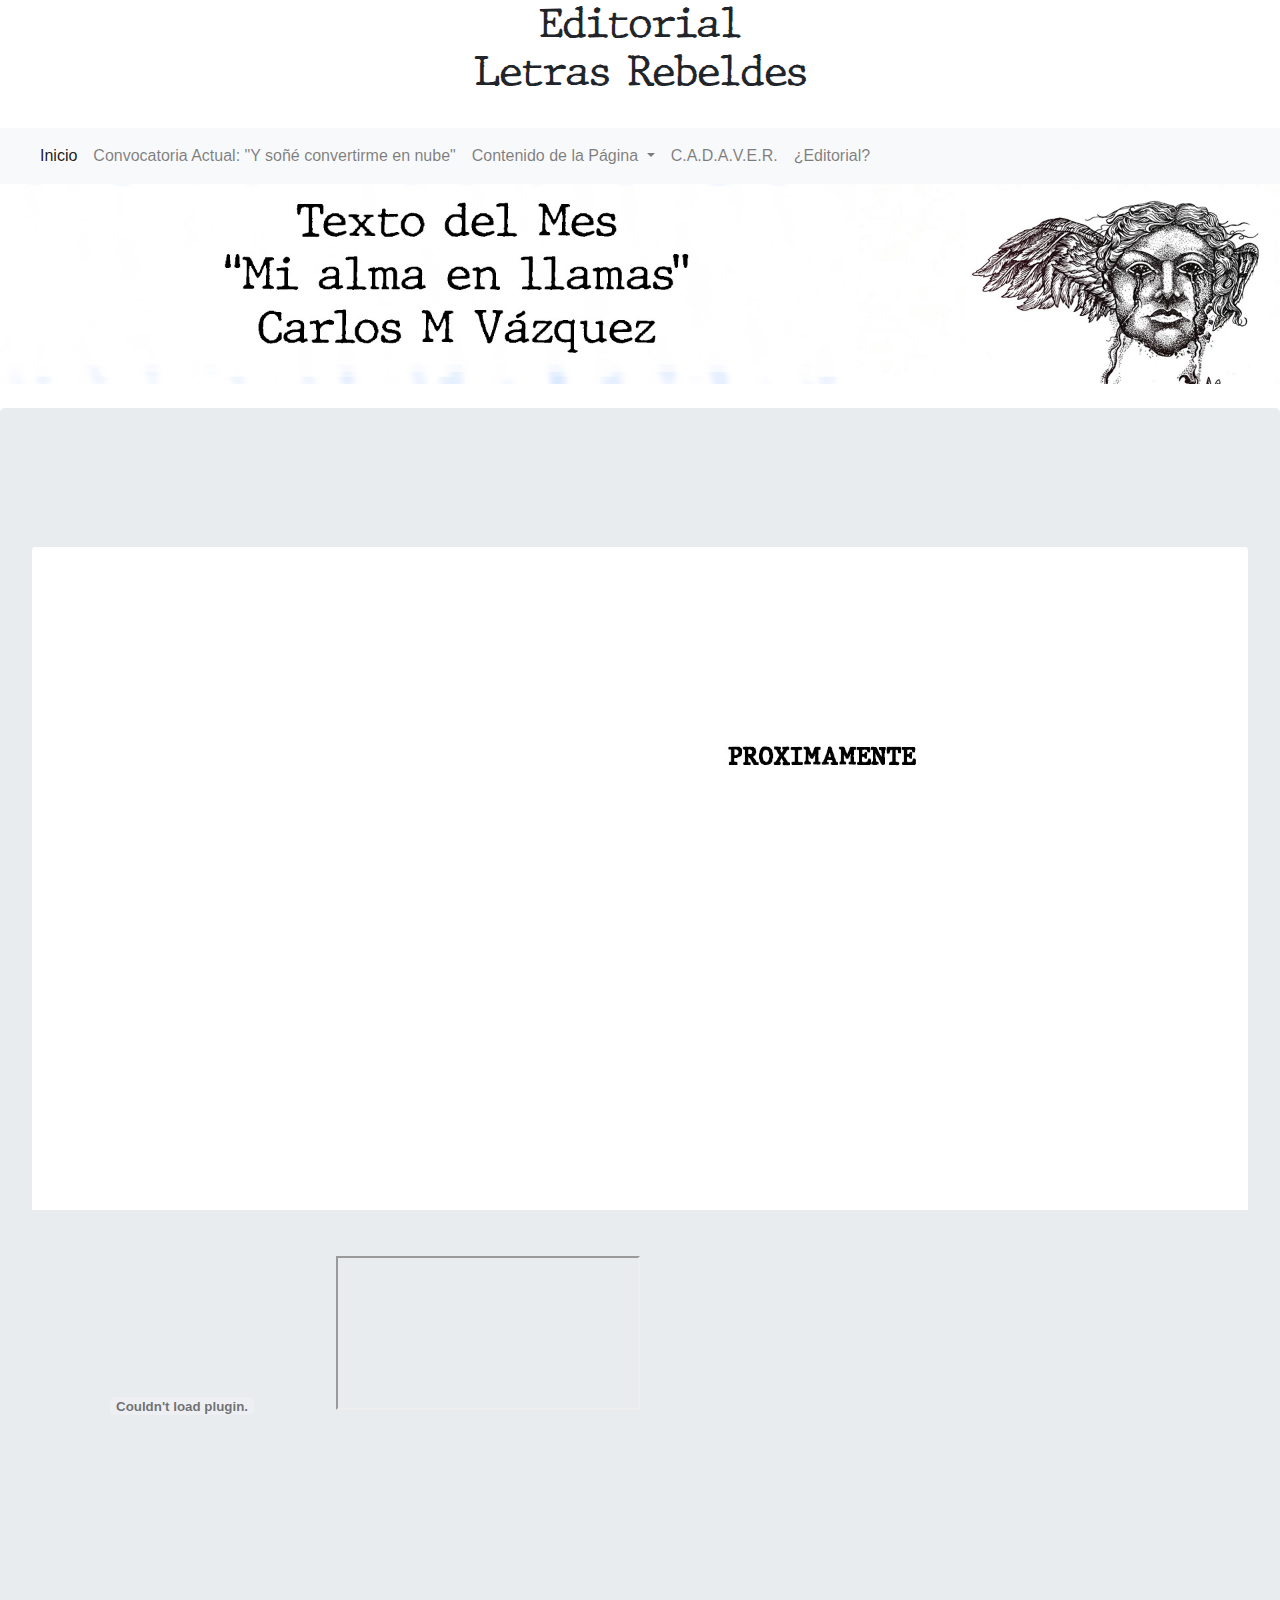
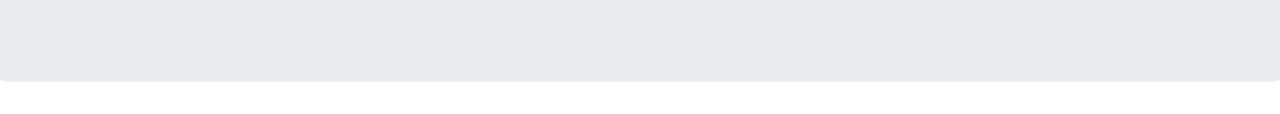
<file: lrpdf.html>
<!doctype html>
<html lang="en">
  <head>
    <style>
      @font-face
      {
        font-family: "Type1";
        src: url("Type1.otf");
      }
    </style>
    <link  rel="icon"   href="1.jfif" type="image/png" />
    <!-- Required meta tags -->
    <meta charset="utf-8">
    <meta name="viewport" content="width=device-width, initial-scale=1, shrink-to-fit=no">
    <!-- Bootstrap CSS -->
    <link rel="stylesheet" type="text/css" href="css/bootstrap.css">

    <title>Editorial Letras Rebeldes</title>
  </head>
  <body>
    <H1 style="font-family: Type1; text-align: center;">Editorial<br>Letras Rebeldes</H1>
    <br>
    <nav class="navbar navbar-expand-lg navbar-light bg-light">
  <a class="navbar-brand" href="#"></a>
  <button class="navbar-toggler" type="button" data-toggle="collapse" data-target="#navbarSupportedContent" aria-controls="navbarSupportedContent" aria-expanded="false" aria-label="Toggle navigation">
    <span class="navbar-toggler-icon"></span>
  </button>
  <div class="collapse navbar-collapse" id="navbarSupportedContent">
    <ul class="navbar-nav mr-auto">
      <li class="nav-item active">
        <a class="nav-link" href="index.html">Inicio<span class="sr-only">(current)</span></a>
      </li>
      <li class="nav-item">
        <a class="nav-link" href="conv1.html">Convocatoria Actual: "Y soñé convertirme en nube"</a>
      </li>
      <li class="nav-item dropdown">
        <a class="nav-link dropdown-toggle" href="#" id="navbarDropdown" role="button" data-toggle="dropdown" aria-haspopup="true" aria-expanded="false">
        Contenido de la Página
        </a>
        <div class="dropdown-menu" aria-labelledby="navbarDropdown">
          <a class="dropdown-item" href="poe.html">Poesía</a>
          <a class="dropdown-item" href="gal.html">Galería</a>
          <div class="dropdown-divider"></div>
          <a class="dropdown-item" href="tdls.html">Texto del Mes.</a>
        </div>
      </li>
      <li class="nav-item">
        <a class="nav-link" href="https://www.facebook.com/groups/1683309975283552" tabindex="-1" aria-disabled="true" target="_blank">C.A.D.A.V.E.R.</a>
      </li>
      <li class="nav-item">
        <a class="nav-link" href="edit.html">¿Editorial?</a>
      </li>
    </ul>
  </div>
 </nav> 
<div id="carouselExampleIndicators" class="carousel slide" data-ride="carousel">
  <ol class="carousel-indicators">
    <li data-target="#carouselExampleIndicators" data-slide-to="0" class="active"></li>
    <li data-target="#carouselExampleIndicators" data-slide-to="1"></li>
    <li data-target="#carouselExampleIndicators" data-slide-to="2"></li>
  </ol>
  <div class="carousel-inner">  
    <div class="carousel-item active">
      <a href="tdls.html"><img src="tdls.jpg" class="d-block w-100" alt="img/jpg"></a>
    </div>
    <div class="carousel-item">
      <a href="conv.html"><img src="3.jpg" class="d-block w-100" alt="img/jpg"></a>
    </div>
    <div class="carousel-item">
      <a href="edit.html"><img src="col3.jpg" class="d-block w-100" alt="img/jpg"></a>
    </div>
  </div>
  <a class="carousel-control-prev" href="#carouselExampleIndicators" role="button" data-slide="prev">
    <span class="carousel-control-prev-icon" aria-hidden="true"></span>
    <span class="sr-only">Previous</span>
  </a>
  <a class="carousel-control-next" href="#carouselExampleIndicators" role="button" data-slide="next">
    <span class="carousel-control-next-icon" aria-hidden="true"></span>
    <span class="sr-only">Next</span>
  </a>
 </div>
<br>
<div class="jumbotron">
  <h1 class="display-4 invisible">Convocatoria: #</h1>
  <img src="prox.jpg" class="card-img-top" alt="img/jpg">
  <p class="lead invisible" >Explicacion de la Convocatoria: #</p>
  <object data="archivo.pdf" align="center"></object>
<iframe  src="archivo.pdf"></iframe>
  <hr class="my-4 invisible">
  <p class="invisible">¿Tienes tu texto?</p>
  <a class="btn btn-primary btn-lg invisible" href="mailto:ikaroopurple@gmail.com?subject=Convocatoria:%20Surrealismo%20O magia%20yo que se%20" role="button">Manda tu texto</a>
</div>
    <!-- Optional JavaScript -->
    <!-- jQuery first, then Popper.js, then Bootstrap JS -->
    <script src="https://code.jquery.com/jquery-3.5.1.slim.min.js" integrity="sha384-DfXdz2htPH0lsSSs5nCTpuj/zy4C+OGpamoFVy38MVBnE+IbbVYUew+OrCXaRkfj" crossorigin="anonymous"></script>
    <script src="https://cdn.jsdelivr.net/npm/popper.js@1.16.0/dist/umd/popper.min.js" integrity="sha384-Q6E9RHvbIyZFJoft+2mJbHaEWldlvI9IOYy5n3zV9zzTtmI3UksdQRVvoxMfooAo" crossorigin="anonymous"></script>
    <script src="js/bootstrap.js"></script>
  </body>
</html>
</file>
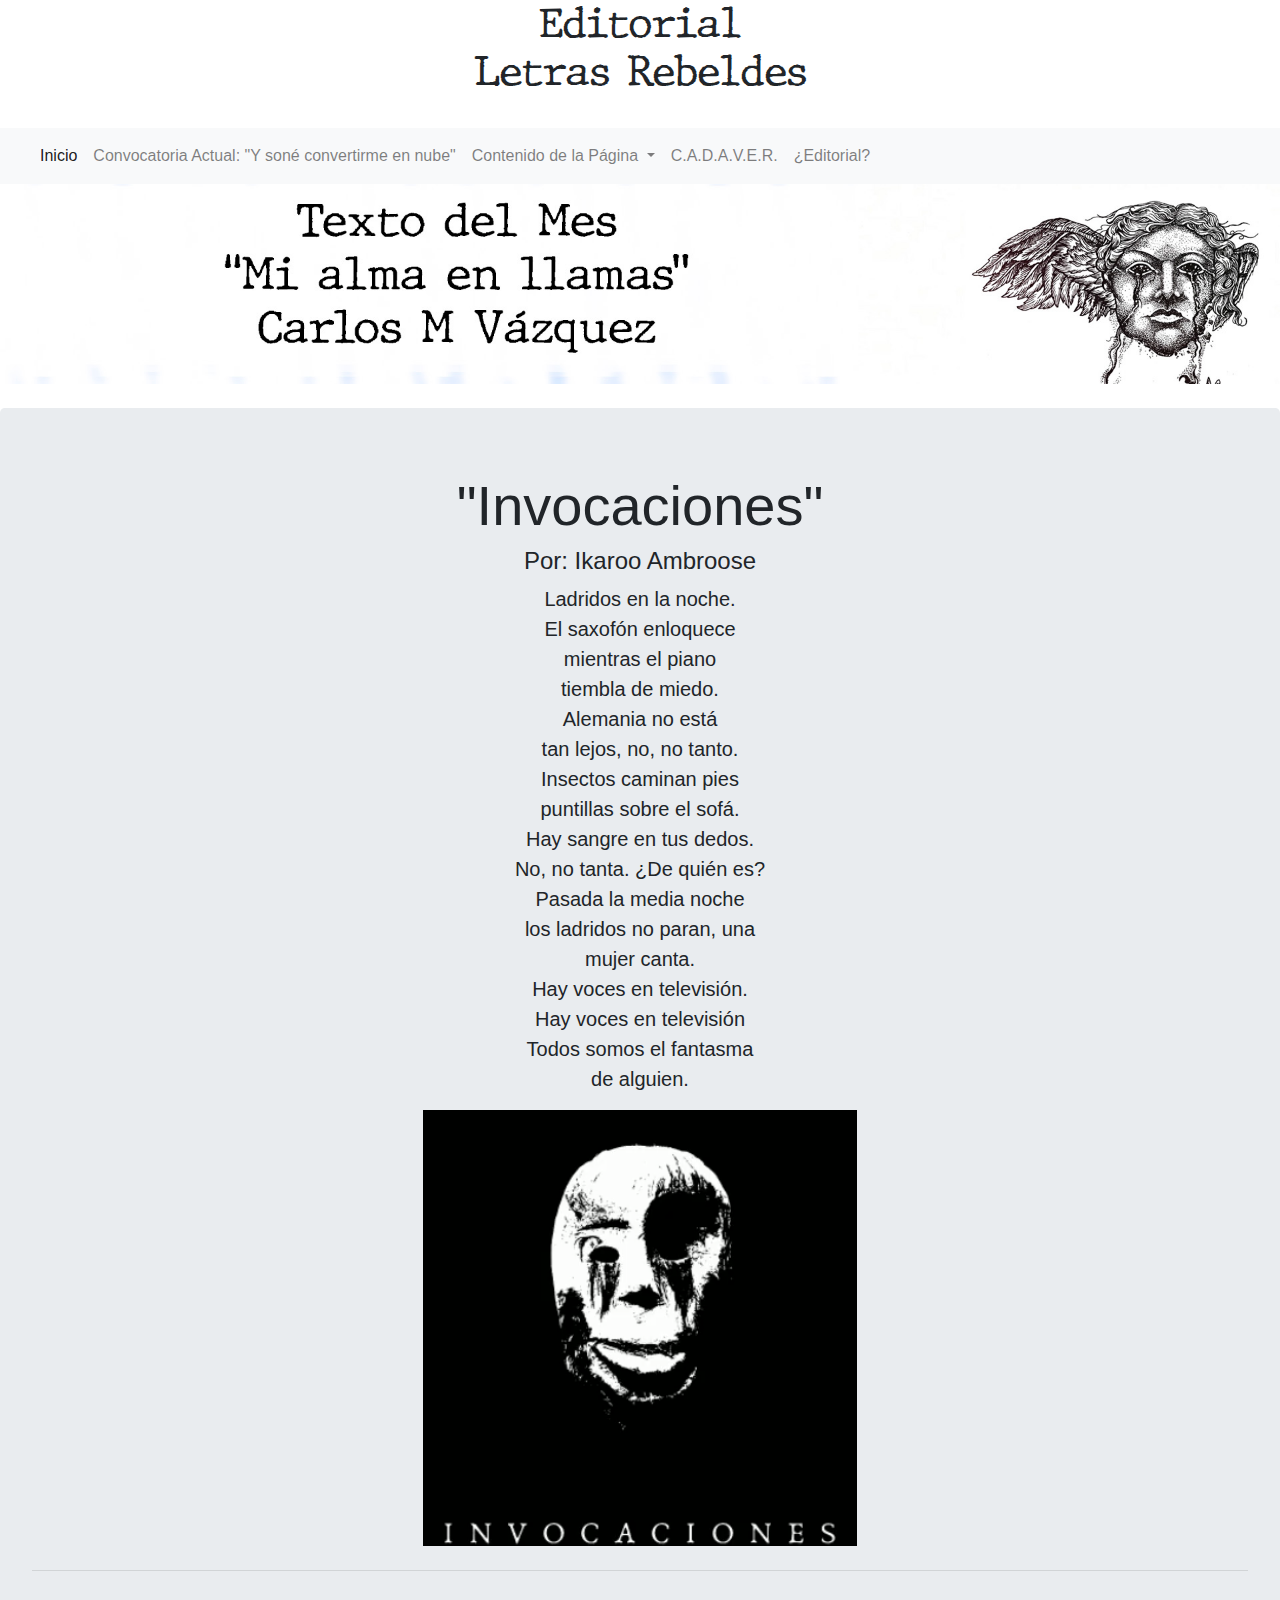
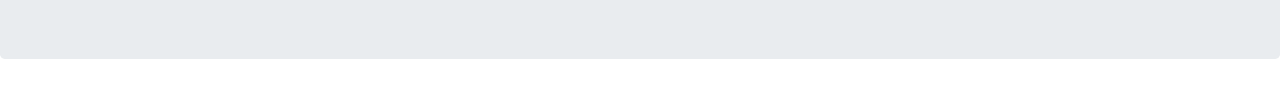
<file: plantxt.html>
<!doctype html>
<html lang="en">
  <head>
    <style>
      @font-face
      {
        font-family: "Type1";
        src: url("Type1.otf");
      }
    </style>
    <link  rel="icon"   href="1.jfif" type="image/png" />
    <!-- Required meta tags -->
    <meta charset="utf-8">
    <meta name="viewport" content="width=device-width, initial-scale=1, shrink-to-fit=no">
    <!-- Bootstrap CSS -->
    <link rel="stylesheet" type="text/css" href="css/bootstrap.css">

    <title>Editorial Letras Rebeldes</title>
  </head>
  <body>
    <H1 style="font-family: Type1; text-align: center;">Editorial<br>Letras Rebeldes</H1>
    <br>
<nav class="navbar navbar-expand-lg navbar-light bg-light">
  <a class="navbar-brand" href="#"></a>
  <button class="navbar-toggler" type="button" data-toggle="collapse" data-target="#navbarSupportedContent" aria-controls="navbarSupportedContent" aria-expanded="false" aria-label="Toggle navigation">
    <span class="navbar-toggler-icon"></span>
  </button>
  <div class="collapse navbar-collapse" id="navbarSupportedContent">
    <ul class="navbar-nav mr-auto">
      <li class="nav-item active">
        <a class="nav-link" href="index.html  ">Inicio<span class="sr-only">(current)</span></a>
      </li>
      <li class="nav-item">
        <a class="nav-link" href="conv1.html">Convocatoria Actual: "Y soné convertirme en nube"</a>
      </li>
      <li class="nav-item dropdown">
        <a class="nav-link dropdown-toggle" href="#" id="navbarDropdown" role="button" data-toggle="dropdown" aria-haspopup="true" aria-expanded="false">
        Contenido de la Página
        </a>
        <div class="dropdown-menu" aria-labelledby="navbarDropdown">
          <a class="dropdown-item" href="poe.html">Poesía</a>
          <a class="dropdown-item" href="gal.html">Galería</a>
          <div class="dropdown-divider"></div>
          <a class="dropdown-item" href="tdls.html">Texto del Mes.</a>
        </div>
      </li>
      <li class="nav-item">
        <a class="nav-link" href="https://www.facebook.com/groups/1683309975283552" tabindex="-1" aria-disabled="true" target="_blank">C.A.D.A.V.E.R.</a>
      </li>
      <li class="nav-item">
        <a class="nav-link" href="edit.html">¿Editorial?</a>
      </li>
    </ul>
  </div>
 </nav> 

<div id="carouselExampleIndicators" class="carousel slide" data-ride="carousel">
  <ol class="carousel-indicators">
    <li data-target="#carouselExampleIndicators" data-slide-to="0" class="active"></li>
    <li data-target="#carouselExampleIndicators" data-slide-to="1"></li>
    <li data-target="#carouselExampleIndicators" data-slide-to="2"></li>
  </ol>
  <div class="carousel-inner">  
    <div class="carousel-item active">
      <a href="tdls.html"><img src="tdls.jpg" class="d-block w-100" alt="img/jpg"></a>
    </div>
    <div class="carousel-item">
      <a href="conv.html"><img src="convb.jpg" class="d-block w-100" alt="img/jpg"></a>
    </div>
    <div class="carousel-item">
      <a href="edit.html"><img src="col3.jpg" class="d-block w-100" alt="img/jpg"></a>
    </div>
  </div>
  <a class="carousel-control-prev" href="#carouselExampleIndicators" role="button" data-slide="prev">
    <span class="carousel-control-prev-icon" aria-hidden="true"></span>
    <span class="sr-only">Previous</span>
  </a>
  <a class="carousel-control-next" href="#carouselExampleIndicators" role="button" data-slide="next">
    <span class="carousel-control-next-icon" aria-hidden="true"></span>
    <span class="sr-only">Next</span>
  </a>
 </div>
<br>
<div class="jumbotron">
  <!--Titulo del texto--> <!-- Usar <br> para hacer un salto de linea-->
  <h1 class="display-4" align="center">"Invocaciones"</h1>
  <h4 align="center">Por: Ikaroo Ambroose</h4>
  <p class="lead" align="center">Ladridos en la noche. <br>
El saxofón enloquece<br>
mientras el piano <br>
tiembla de miedo.<br>
Alemania no está <br>
tan lejos, no, no tanto.<br>
Insectos caminan pies<br>
puntillas sobre el sofá.<br>
Hay sangre en tus dedos.<br>
No, no tanta. ¿De quién es?<br>
Pasada la media noche<br>
los ladridos no paran, una<br>
mujer canta. <br>
Hay voces en televisión.<br>
Hay voces en televisión<br>
Todos somos el fantasma<br>
de alguien.</p>
  <img src="tdlsimg.png" class="mx-auto d-block">
  <hr class="my-4">
</div>
    <!-- Optional JavaScript -->
    <!-- jQuery first, then Popper.js, then Bootstrap JS -->
    <script src="https://code.jquery.com/jquery-3.5.1.slim.min.js" integrity="sha384-DfXdz2htPH0lsSSs5nCTpuj/zy4C+OGpamoFVy38MVBnE+IbbVYUew+OrCXaRkfj" crossorigin="anonymous"></script>
    <script src="https://cdn.jsdelivr.net/npm/popper.js@1.16.0/dist/umd/popper.min.js" integrity="sha384-Q6E9RHvbIyZFJoft+2mJbHaEWldlvI9IOYy5n3zV9zzTtmI3UksdQRVvoxMfooAo" crossorigin="anonymous"></script>
    <script src="js/bootstrap.js"></script>
  </body>
</html>
</file>
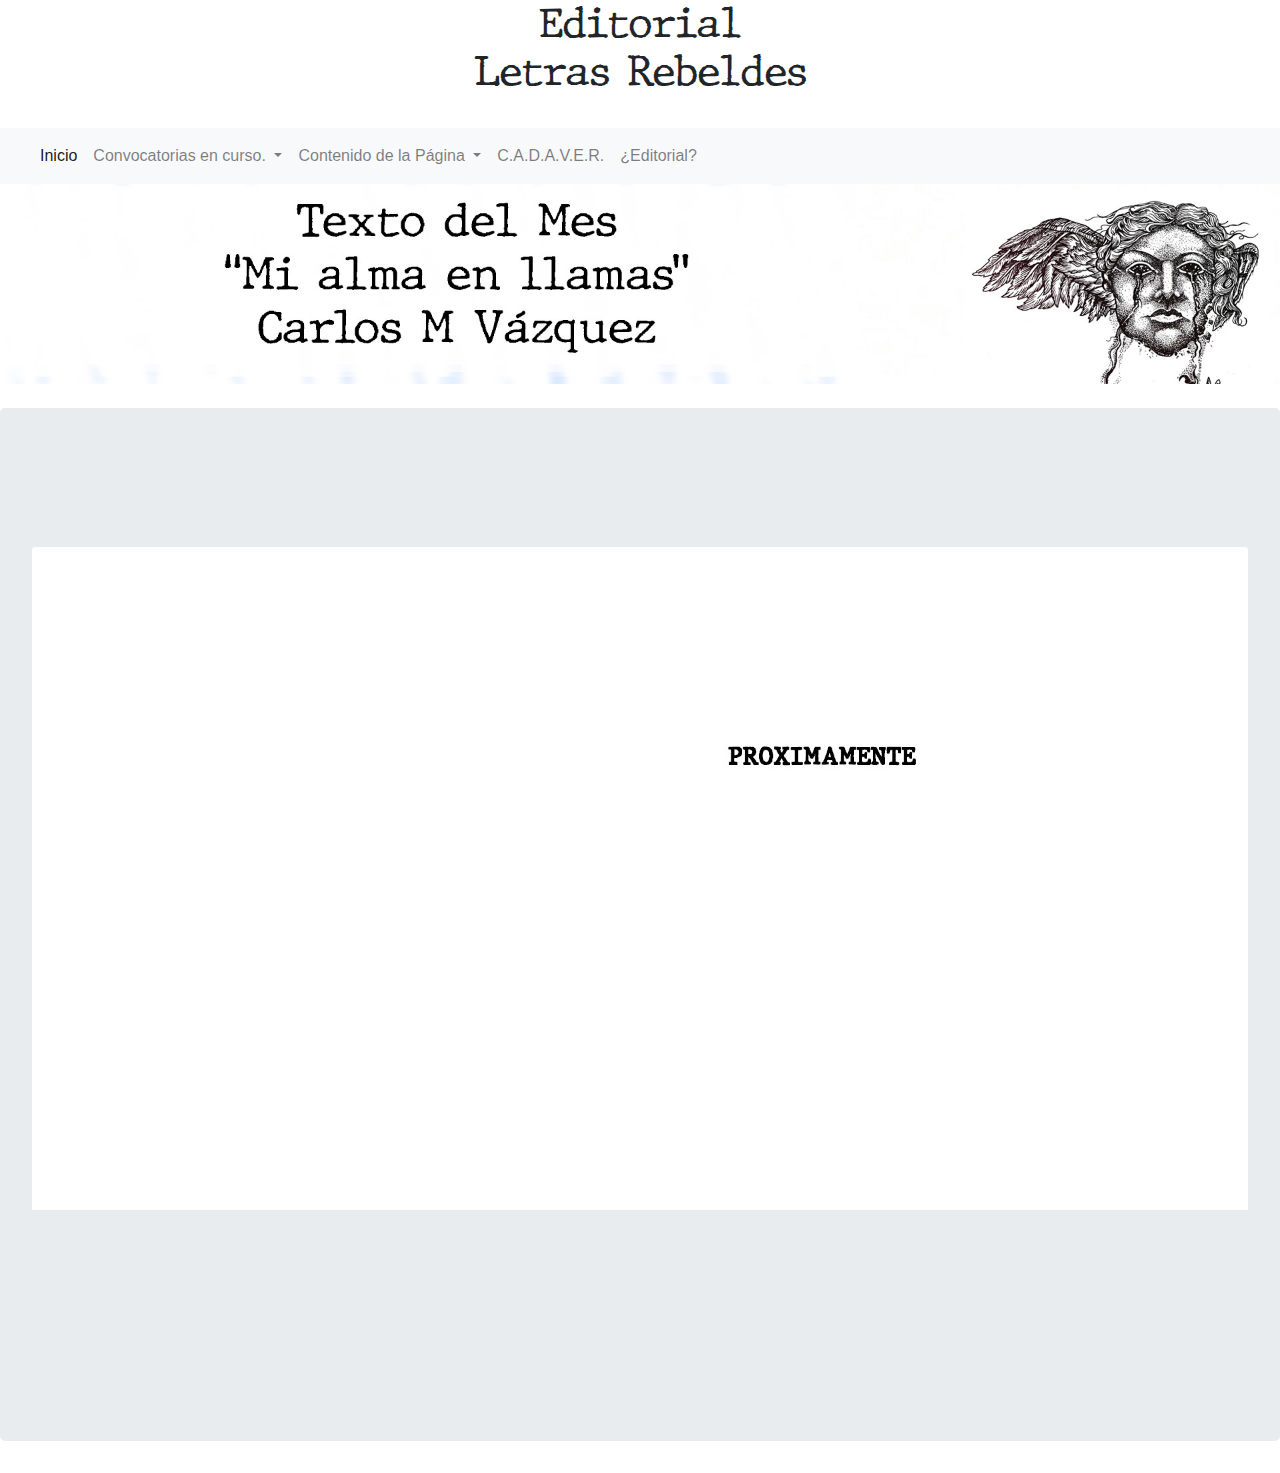
<file: poe.html>
<!doctype html>
<html lang="en">
  <head>
    <style>
      @font-face
      {
        font-family: "Type1";
        src: url("Type1.otf");
      }
    </style>
    <link  rel="icon"   href="1.jfif" type="image/png" />
    <!-- Required meta tags -->
    <meta charset="utf-8">
    <meta name="viewport" content="width=device-width, initial-scale=1, shrink-to-fit=no">
    <!-- Bootstrap CSS -->
    <link rel="stylesheet" type="text/css" href="css/bootstrap.css">

    <title>Editorial Letras Rebeldes</title>
  </head>
  <body>
    <H1 style="font-family: Type1; text-align: center;">Editorial<br>Letras Rebeldes</H1>
    <br>
    <nav class="navbar navbar-expand-lg navbar-light bg-light">
  <a class="navbar-brand" href="#"></a>
  <button class="navbar-toggler" type="button" data-toggle="collapse" data-target="#navbarSupportedContent" aria-controls="navbarSupportedContent" aria-expanded="false" aria-label="Toggle navigation">
    <span class="navbar-toggler-icon"></span>
  </button>
  <div class="collapse navbar-collapse" id="navbarSupportedContent">
    <ul class="navbar-nav mr-auto">
      <li class="nav-item active">
        <a class="nav-link" href="index.html">Inicio<span class="sr-only">(current)</span></a>
      </li>
      <li class="nav-item dropdown">
        <a class="nav-link dropdown-toggle" href="#" id="navbarDropdown" role="button" data-toggle="dropdown" aria-haspopup="true" aria-expanded="false">
        Convocatorias en curso.
        </a>
        <div class="dropdown-menu" aria-labelledby="navbarDropdown">
          <a class="dropdown-item" href="conv1.html">Convocatoria: "Y soñe convertirme en nube"</a>
          <a class="dropdown-item" href="conv2.html">Convocatoria: "Desobediencia civil"</a>
        </div>
      </li>
      <li class="nav-item dropdown">
        <a class="nav-link dropdown-toggle" href="#" id="navbarDropdown" role="button" data-toggle="dropdown" aria-haspopup="true" aria-expanded="false">
        Contenido de la Página
        </a>
        <div class="dropdown-menu" aria-labelledby="navbarDropdown">
          <a class="dropdown-item" href="poe.html">Poesía</a>
          <a class="dropdown-item" href="gal.html">Galería</a>
          <div class="dropdown-divider"></div>
          <a class="dropdown-item" href="tdls.html">Texto del Mes.</a>
        </div>
      </li>
      <li class="nav-item">
        <a class="nav-link" href="https://www.facebook.com/groups/1683309975283552" tabindex="-1" aria-disabled="true" target="_blank">C.A.D.A.V.E.R.</a>
      </li>
      <li class="nav-item">
        <a class="nav-link" href="edit.html">¿Editorial?</a>
      </li>
    </ul>
  </div>
 </nav> 
<div id="carouselExampleIndicators" class="carousel slide" data-ride="carousel">
  <ol class="carousel-indicators">
    <li data-target="#carouselExampleIndicators" data-slide-to="0" class="active"></li>
    <li data-target="#carouselExampleIndicators" data-slide-to="1"></li>
    <li data-target="#carouselExampleIndicators" data-slide-to="2"></li>
    <li data-target="#carouselExampleIndicators" data-slide-to="3"></li>
  </ol>
  <div class="carousel-inner">  
    <div class="carousel-item active">
      <a href="tdls.html"><img src="tdls.jpg" class="d-block w-100" alt="img/jpg"></a>
    </div>
    <div class="carousel-item">
      <a href="conv.html"><img src="convb.jpg" class="d-block w-100" alt="img/jpg"></a>
    </div>
    <div class="carousel-item">
      <a href="edit.html"><img src="col3.jpg" class="d-block w-100" alt="img/jpg"></a>
    </div>
    <div class="carousel-item">
      <a href="conv2.html"><img src="conB2.jpg" class="d-block w-100" alt="img/jpg"></a>
    </div>
  </div>
  <a class="carousel-control-prev" href="#carouselExampleIndicators" role="button" data-slide="prev">
    <span class="carousel-control-prev-icon" aria-hidden="true"></span>
    <span class="sr-only">Previous</span>
  </a>
  <a class="carousel-control-next" href="#carouselExampleIndicators" role="button" data-slide="next">
    <span class="carousel-control-next-icon" aria-hidden="true"></span>
    <span class="sr-only">Next</span>
  </a>
 </div>
<br>
<div class="jumbotron">
  <h1 class="display-4 invisible">Convocatoria: #</h1>
  <img src="prox.jpg" class="card-img-top" alt="img/jpg">
  <p class="lead invisible" >Explicacion de la Convocatoria: #</p>
  <hr class="my-4 invisible">
  <p class="invisible">¿Tienes tu texto?</p>
  <a class="btn btn-primary btn-lg invisible" href="mailto:ikaroopurple@gmail.com?subject=Convocatoria:%20Surrealismo%20O magia%20yo que se%20" role="button">Manda tu texto</a>
</div>
    <!-- Optional JavaScript -->
    <!-- jQuery first, then Popper.js, then Bootstrap JS -->
    <script src="https://code.jquery.com/jquery-3.5.1.slim.min.js" integrity="sha384-DfXdz2htPH0lsSSs5nCTpuj/zy4C+OGpamoFVy38MVBnE+IbbVYUew+OrCXaRkfj" crossorigin="anonymous"></script>
    <script src="https://cdn.jsdelivr.net/npm/popper.js@1.16.0/dist/umd/popper.min.js" integrity="sha384-Q6E9RHvbIyZFJoft+2mJbHaEWldlvI9IOYy5n3zV9zzTtmI3UksdQRVvoxMfooAo" crossorigin="anonymous"></script>
    <script src="js/bootstrap.js"></script>
  </body>
</html>
</file>
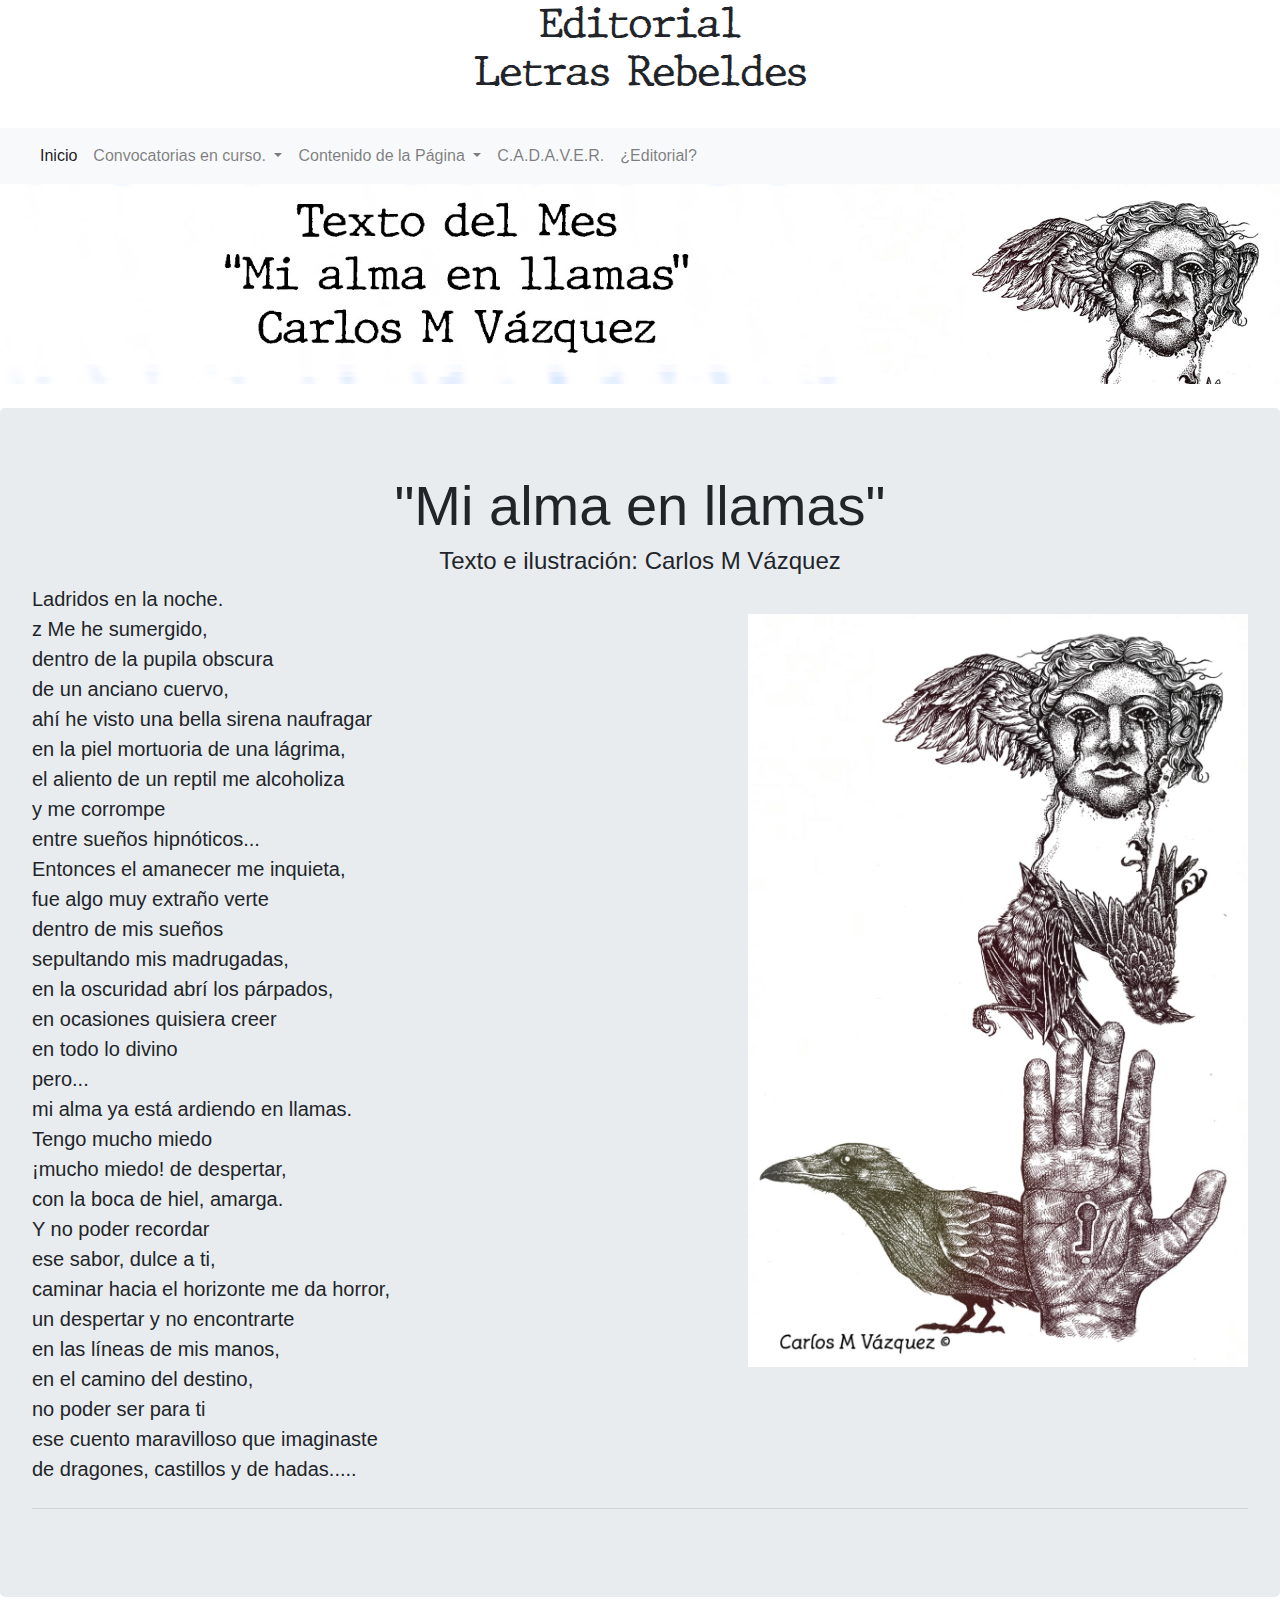
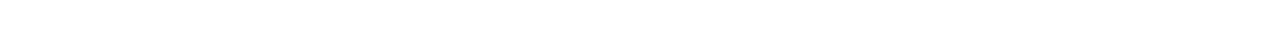
<file: tdls.html>
<!doctype html>
<html lang="en">
  <head>
    <style>
      @font-face
      {
        font-family: "Type1";
        src: url("Type1.otf");
      }
    </style>
    <link  rel="icon"   href="1.jfif" type="image/png" />
    <!-- Required meta tags -->
    <meta charset="utf-8">
    <meta name="viewport" content="width=device-width, initial-scale=1, shrink-to-fit=no">
    <!-- Bootstrap CSS -->
    <link rel="stylesheet" type="text/css" href="css/bootstrap.css">

    <title>Editorial Letras Rebeldes</title>
  </head>
  <body>
    <H1 style="font-family: Type1; text-align: center;">Editorial<br>Letras Rebeldes</H1>
    <br>
<nav class="navbar navbar-expand-lg navbar-light bg-light">
  <a class="navbar-brand" href="#"></a>
  <button class="navbar-toggler" type="button" data-toggle="collapse" data-target="#navbarSupportedContent" aria-controls="navbarSupportedContent" aria-expanded="false" aria-label="Toggle navigation">
    <span class="navbar-toggler-icon"></span>
  </button>
  <div class="collapse navbar-collapse" id="navbarSupportedContent">
    <ul class="navbar-nav mr-auto">
      <li class="nav-item active">
        <a class="nav-link" href="index.html  ">Inicio<span class="sr-only">(current)</span></a>
      </li>
      <li class="nav-item dropdown">
        <a class="nav-link dropdown-toggle" href="#" id="navbarDropdown" role="button" data-toggle="dropdown" aria-haspopup="true" aria-expanded="false">
        Convocatorias en curso.
        </a>
        <div class="dropdown-menu" aria-labelledby="navbarDropdown">
          <a class="dropdown-item" href="conv1.html">Convocatoria: "Y soñe convertirme en nube"</a>
          <a class="dropdown-item" href="conv2.html">Convocatoria: "Desobediencia civil"</a>
        </div>
      </li>
      <li class="nav-item dropdown">
        <a class="nav-link dropdown-toggle" href="#" id="navbarDropdown" role="button" data-toggle="dropdown" aria-haspopup="true" aria-expanded="false">
        Contenido de la Página
        </a>
        <div class="dropdown-menu" aria-labelledby="navbarDropdown">
          <a class="dropdown-item" href="poe.html">Poesía</a>
          <a class="dropdown-item" href="gal.html">Galería</a>
          <div class="dropdown-divider"></div>
          <a class="dropdown-item" href="tdls.html">Texto del Mes.</a>
        </div>
      </li>
      <li class="nav-item">
        <a class="nav-link" href="https://www.facebook.com/groups/1683309975283552" tabindex="-1" aria-disabled="true" target="_blank">C.A.D.A.V.E.R.</a>
      </li>
      <li class="nav-item">
        <a class="nav-link" href="edit.html">¿Editorial?</a>
      </li>
    </ul>
  </div>
 </nav> 

<div id="carouselExampleIndicators" class="carousel slide" data-ride="carousel">
  <ol class="carousel-indicators">
    <li data-target="#carouselExampleIndicators" data-slide-to="0" class="active"></li>
    <li data-target="#carouselExampleIndicators" data-slide-to="1"></li>
    <li data-target="#carouselExampleIndicators" data-slide-to="2"></li>
    <li data-target="#carouselExampleIndicators" data-slide-to="3"></li>
  </ol>
  <div class="carousel-inner">  
    <div class="carousel-item active">
      <a href="tdls.html"><img src="tdls.jpg" class="d-block w-100" alt="img/jpg"></a>
    </div>
    <div class="carousel-item">
      <a href="conv.html"><img src="convb.jpg" class="d-block w-100" alt="img/jpg"></a>
    </div>
    <div class="carousel-item">
      <a href="edit.html"><img src="col3.jpg" class="d-block w-100" alt="img/jpg"></a>
    </div>
    <div class="carousel-item">
      <a href="conv2.html"><img src="conB2.jpg" class="d-block w-100" alt="img/jpg"></a>
    </div>
  </div>
  <a class="carousel-control-prev" href="#carouselExampleIndicators" role="button" data-slide="prev">
    <span class="carousel-control-prev-icon" aria-hidden="true"></span>
    <span class="sr-only">Previous</span>
  </a>
  <a class="carousel-control-next" href="#carouselExampleIndicators" role="button" data-slide="next">
    <span class="carousel-control-next-icon" aria-hidden="true"></span>
    <span class="sr-only">Next</span>
  </a>
 </div>
<br>
<div class="jumbotron">
  <!--Titulo del texto--> <!-- Usar <br> para hacer un salto de linea-->
  <h1 class="display-4" align="center">"Mi alma en llamas"</h1>
  <h4 align="center">Texto e ilustración: Carlos M Vázquez</h4>
  <p class="lead" align="left">Ladridos en la noche. <br><img src="tdls2.jpg" class="mx-auto d-block" align="right" width="500px">z
Me he sumergido,<br>
dentro de la pupila obscura<br>
de un anciano cuervo,<br>
ahí he visto una bella sirena naufragar<br>
en la piel mortuoria de una lágrima,<br>
el aliento de un reptil me alcoholiza<br>
y me corrompe<br>
entre sueños hipnóticos...<br>
Entonces el amanecer me inquieta,<br>
fue algo muy extraño verte <br>
dentro de mis sueños<br>
sepultando mis madrugadas,<br>
en la oscuridad abrí los párpados,<br>
en ocasiones quisiera creer <br>
en todo lo divino<br>
pero...<br>
mi alma ya está ardiendo en llamas.<br>
Tengo mucho miedo <br>
¡mucho miedo! de despertar,<br>
con la boca de hiel, amarga.<br>
Y no poder recordar<br>
ese sabor, dulce a ti,<br>
caminar hacia el horizonte me da horror,<br>
un despertar y no encontrarte<br>
en las líneas de mis manos,<br>
en el camino del destino,<br>
no poder ser para ti<br>
ese cuento maravilloso que imaginaste<br>
de dragones, castillos y de hadas.....<br></p>
  <hr class="my-4">
</div>
    <!-- Optional JavaScript -->
    <!-- jQuery first, then Popper.js, then Bootstrap JS -->
    <script src="https://code.jquery.com/jquery-3.5.1.slim.min.js" integrity="sha384-DfXdz2htPH0lsSSs5nCTpuj/zy4C+OGpamoFVy38MVBnE+IbbVYUew+OrCXaRkfj" crossorigin="anonymous"></script>
    <script src="https://cdn.jsdelivr.net/npm/popper.js@1.16.0/dist/umd/popper.min.js" integrity="sha384-Q6E9RHvbIyZFJoft+2mJbHaEWldlvI9IOYy5n3zV9zzTtmI3UksdQRVvoxMfooAo" crossorigin="anonymous"></script>
    <script src="js/bootstrap.js"></script>
  </body>
</html>
</file>
